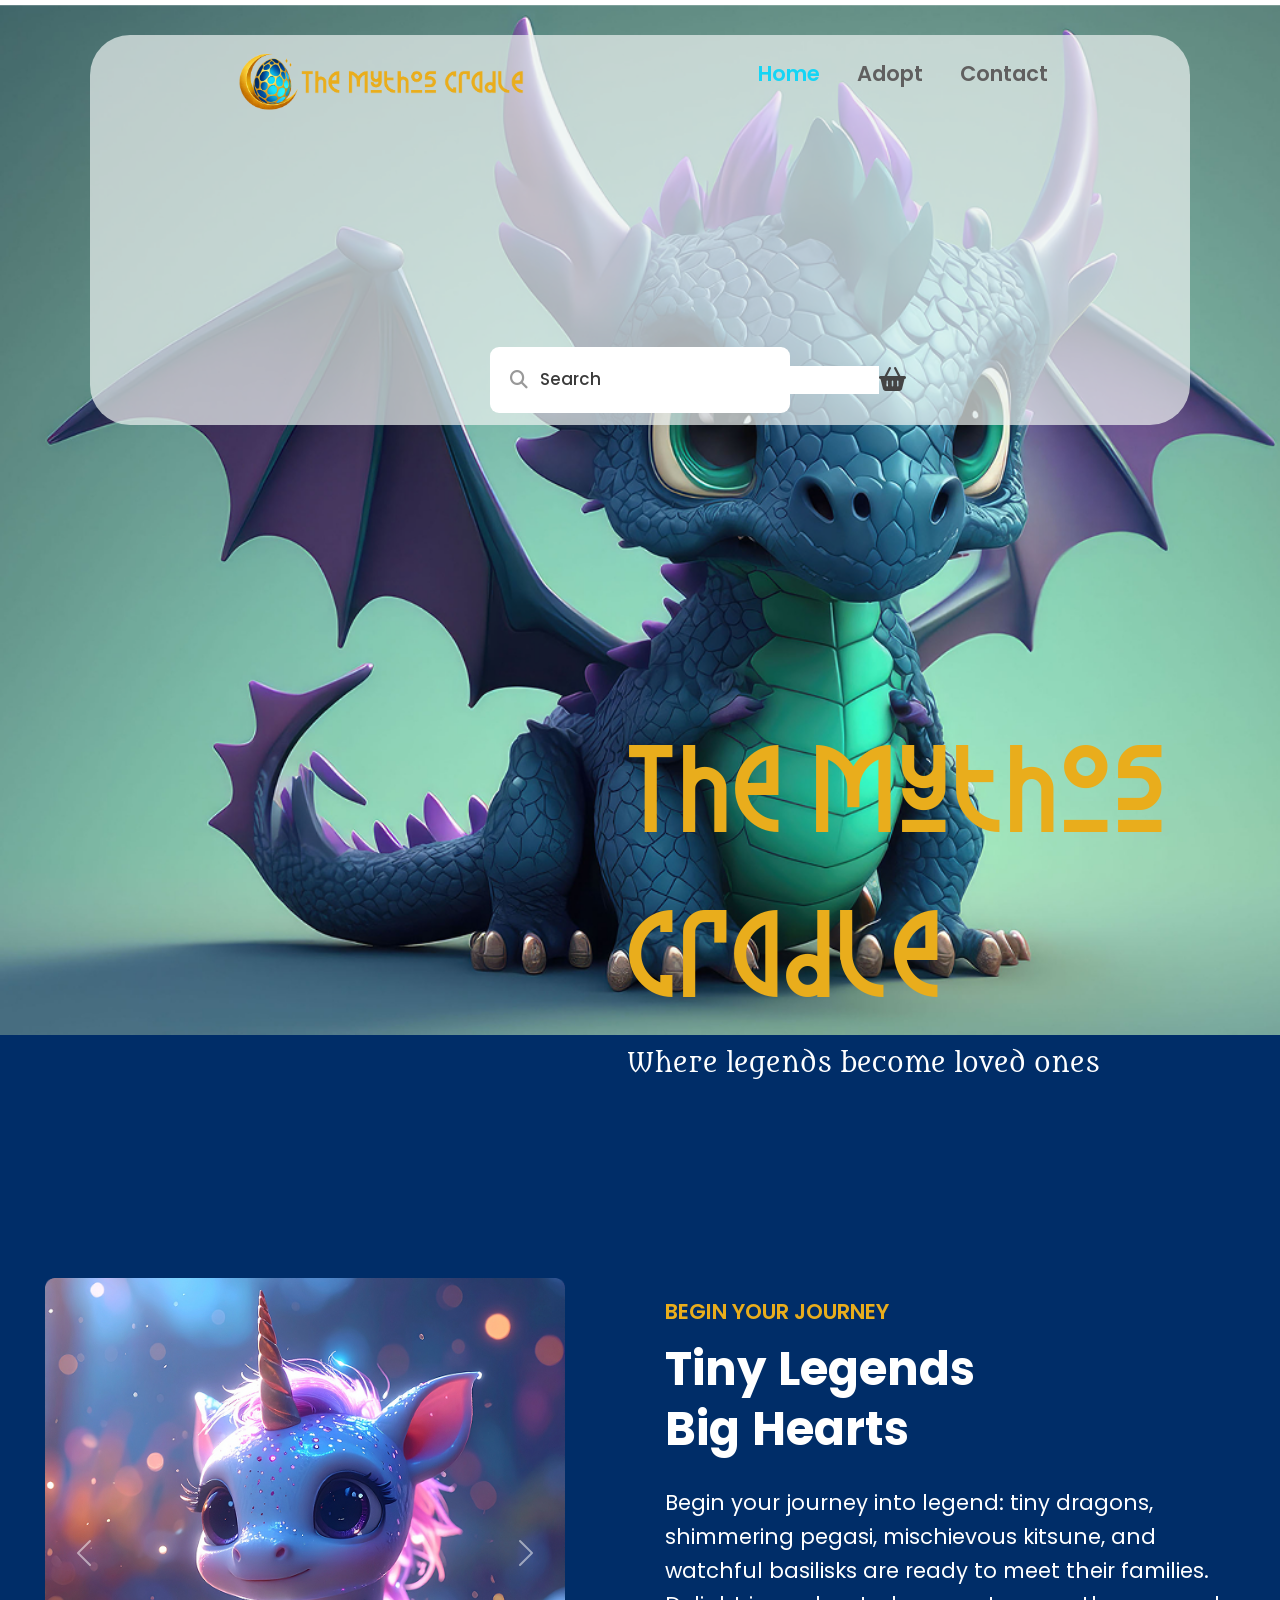
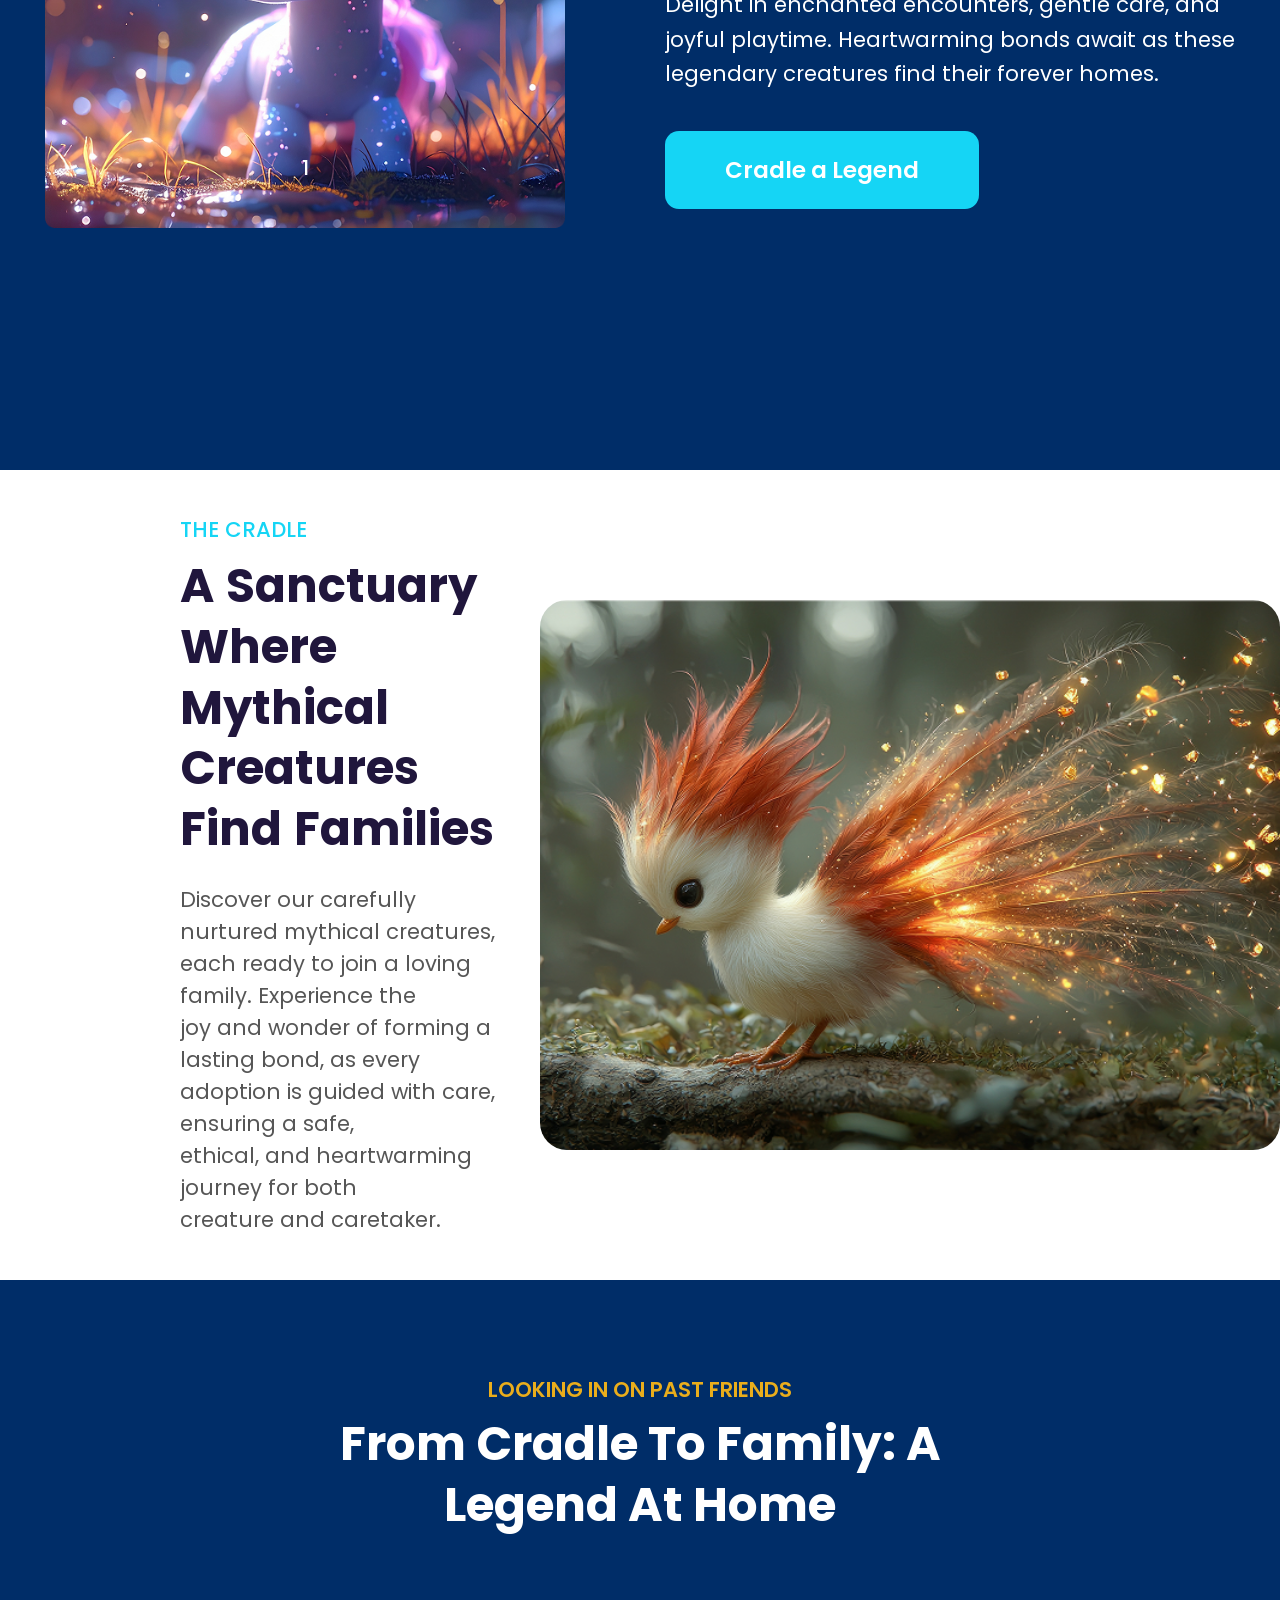
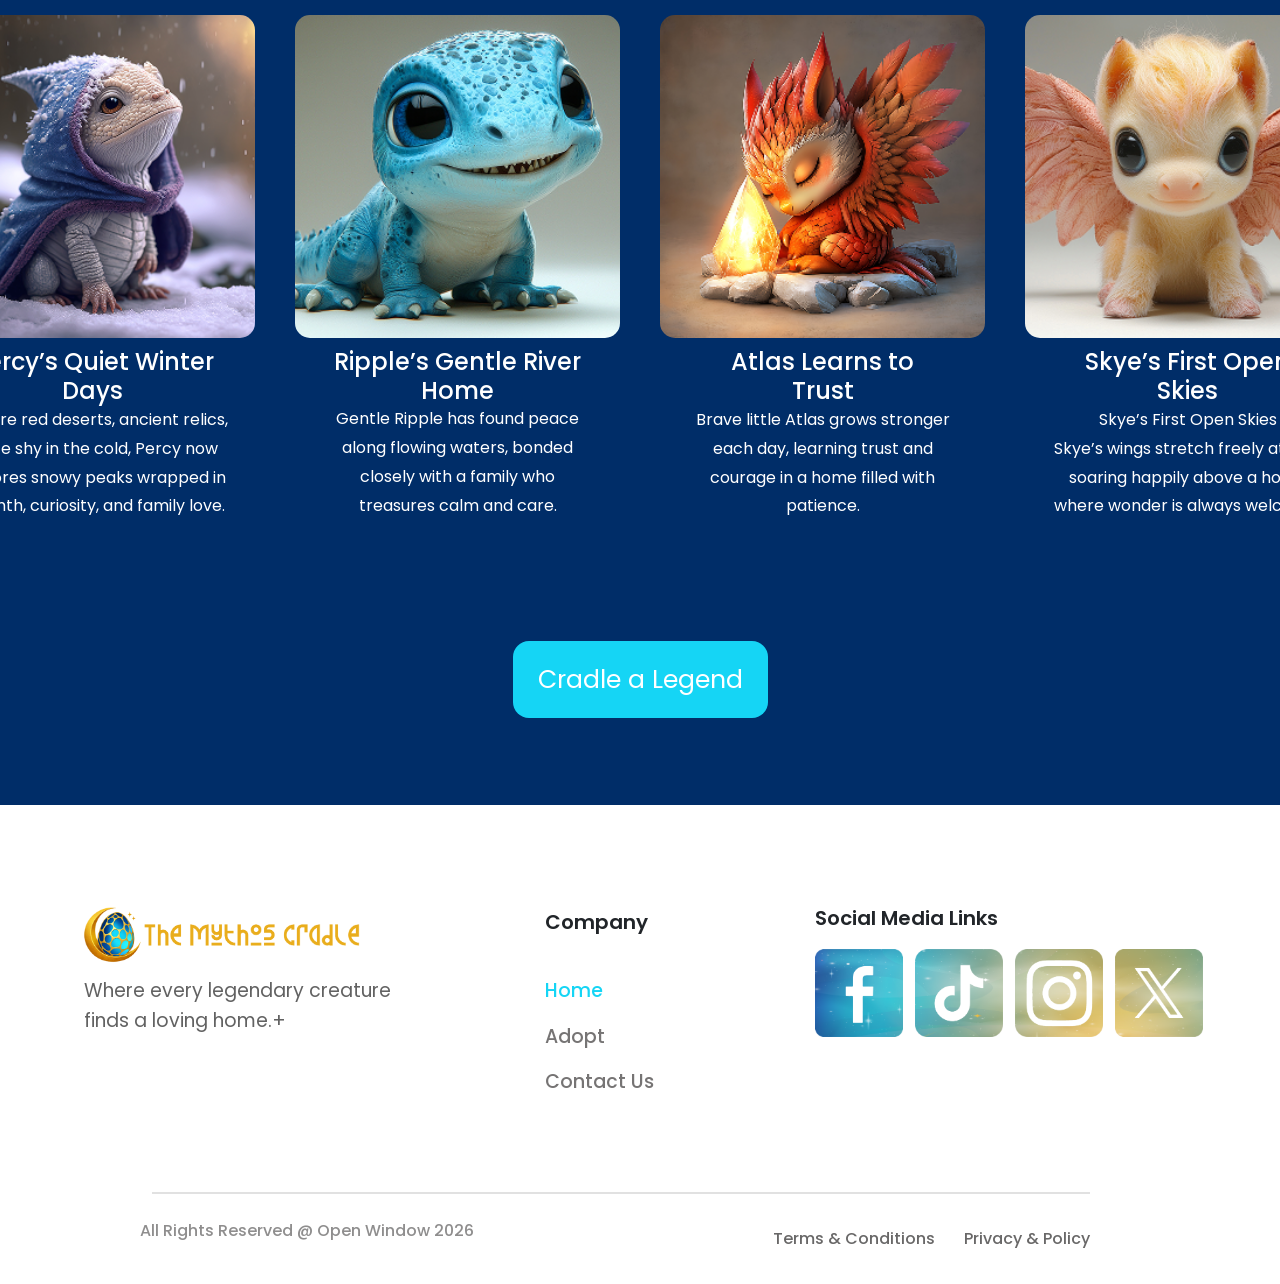
<file: index.html>
<!DOCTYPE html>
<html lang="en">
    <head>
        <meta charset="UTF-8">
        <meta http-equiv="X-UA-Compatible" content="IE-edge">
        <meta name="viewport" content="width=device-width, initial-scale=1.0">
        <meta name="keywords" content="template, html, css, image, paragraph, setup">
        <meta name="author" content="Declan Landman 262022">
      

        <title>The Mythos Cradle</title>

        <link rel="preconnect" href="https://fonts.googleapis.com">
        <link rel="preconnect" href="https://fonts.gstatic.com" crossorigin>
        <link href="https://fonts.googleapis.com/css2?family=Metamorphous&family=Poppins:ital,wght@0,100;0,200;0,300;0,400;0,500;0,600;0,700;0,800;0,900;1,100;1,200;1,300;1,400;1,500;1,600;1,700;1,800;1,900&display=swap" rel="stylesheet">
        <link rel="stylesheet" href="https://cdnjs.cloudflare.com/ajax/libs/font-awesome/6.5.0/css/all.min.css">
        <link href="https://cdn.jsdelivr.net/npm/bootstrap@5.0.2/dist/css/bootstrap.min.css" rel="stylesheet" integrity="sha384-EVSTQN3/azprG1Anm3QDgpJLIm9Nao0Yz1ztcQTwFspd3yD65VohhpuuCOmLASjC" crossorigin="anonymous">
        <link rel="stylesheet" href="css/main.css">

    </head>
    <body>

         <header>
        <div class="navbar">

            <div class="brandLogoMC">
                <a href="#">
                <img src="assets/img/logo.png" alt="pic of logo" class="mcLogo">
                </a>
                
            </div>

            <div class="navLinks">
                <a href="#" class="active"><p>Home</p></a>
                <a href="pages/Adopt.html"><p>Adopt</p></a>
                <a href="pages/Contact.html"><p>Contact</p></a>
            </div>

            <form class="search-bar">
                <i class="fa-solid fa-magnifying-glass magIcon"></i>
                <input
                    type="text"
                    id="searchPet"
                    list="petList"
                    placeholder="Search">

                <datalist id="petList">
                    <option value="Azuron"></option>
                    <option value="Yuki"></option>
                    <option value="Aurelia"></option>
                    <option value="Lumina"></option>
                    <option value="Starwind"></option>
                    <option value="Briar"></option>
                </datalist>

                <div class="cart">
                    <i class="fa-solid fa-basket-shopping"></i>
                    <span class="tooltip">View Cradle</span>
                </div>
                
            </form>
        
        </div>

        <div class="MainTitle">
            <p>The Mythos<br>Cradle<br></p>        
        </div>

        <p class="slogan">Where legends become loved ones</p>
       
    </header> 

    <section class="unicorn">
          
         <div class="uniAndText">

              <!--  <img src="assets/img/imageSlider1.png" alt="pic of sliderone" class="sliderimgone">-->
               
          <section id="slied">

                <div id="carouselExampleCaptions" class="carousel slide" data-bs-ride="carousel">
  
  <div class="carousel-inner">
    <div class="carousel-item active">
      <img src="assets/img/imageSlider1.png" class="d-block sliderimgone" alt="...">
      <div class="carousel-caption ">
        <h5>1</h5>
        
      </div>
    </div>
    <div class="carousel-item">
      <img src="assets/img/successImg4.png" class="d-block sliderimgone" alt="...">
      <div class="carousel-caption ">
        <h5>2</h5>
        
      </div>
    </div>
    <div class="carousel-item">
      <img src="assets/img/successImg2.png" class="d-block sliderimgone" alt="...">
      <div class="carousel-caption ">
        <h5>3</h5>
        
      </div>
    </div>
  </div>
  <button class="carousel-control-prev" type="button" data-bs-target="#carouselExampleCaptions" data-bs-slide="prev">
    <span class="carousel-control-prev-icon" aria-hidden="true"></span>
    <span class="visually-hidden">Previous</span>
  </button>
  <button class="carousel-control-next" type="button" data-bs-target="#carouselExampleCaptions" data-bs-slide="next">
    <span class="carousel-control-next-icon" aria-hidden="true"></span>
    <span class="visually-hidden">Next</span>
  </button>
</div>


            </section>    

            <div class="uniText">

                <p class="uniTitle">BEGIN YOUR JOURNEY</p>
                <p class="uniSubTitle">Tiny Legends<br>Big Hearts</p>
                <p class="uniPara">Begin your journey into legend: tiny dragons,<br> 
                            shimmering pegasi, mischievous kitsune, and<br> 
                            watchful basilisks are ready to meet their families.<br> 
                            Delight in enchanted encounters, gentle care, and<br>
                            joyful playtime. Heartwarming bonds await as these<br>
                            legendary creatures find their forever homes.</p>
                
            <a href="pages/Adopt.html">
                <button class="atcBut">Cradle a Legend</button>
            </a>

            </div>
            
        </div> 

    </section>

    <section class="sanctuary">
          
         <div class="birdAndText">

            <div>
                <img src="assets/img/homeImg1.png" alt="pic of white and orange bird" class="sanctuaryImg">
            </div>

            <div class="sanctuaryText">

                <p class="sancTitle">THE CRADLE</p>
                <p class="sancSubTitle">A Sanctuary Where Mythical<br>Creatures Find Families</p>
                <p class="sancPargraph">Discover our carefully nurtured mythical creatures,<br>
                                each ready to join a loving family. Experience the<br>
                                joy and wonder of forming a lasting bond, as every<br>
                                adoption is guided with care, ensuring a safe,<br> 
                                ethical, and heartwarming journey for both<br> 
                                creature and caretaker.</p>
             </div>
        </div> 
    </section>


     <section class="testimony">
          
            <div class="testHead">
                <p class="testTitle">LOOKING IN ON PAST FRIENDS</p>
                <p class="testSubtitle">From Cradle To Family: A<br>
                                    Legend At Home</p>
            </div>
         
         <div class="fourPets">
            
            <div class="imgPercy">
                <img src="assets/img/successImg1.png" alt="purple" class="iPercy">
                <h3 class="percyTitle">
                    Percy’s Quiet Winter<br>Days</h3>
                <p class="percyDesc">Explore red deserts, ancient relics,<br>
                                    Once shy in the cold, Percy now<br>
                                    explores snowy peaks wrapped in<br>
                                    warmth, curiosity, and family love.</p>
            </div>

            <div class="imgRipple">
                <img src="assets/img/successImg2.png" alt="blue frog" class="iRipple">
                <h3 class="rippleTitle">
                    Ripple’s Gentle River<br>Home</h3>
                <p class="rippleDesc">Gentle Ripple has found peace<br>
                        along flowing waters, bonded<br>
                        closely with a family who<br>
                        treasures calm and care.</p>
            </div>

            <div class="imgAtlas">
                <img src="assets/img/successImg3.png" alt="orange" class="iAtlas">
                <h3 class="atlasTitle">
                    Atlas Learns to<br>Trust</h3>
                <p class="atlasDesc">Brave little Atlas grows stronger<br> 
                                each day, learning trust and<br> 
                                courage in a home filled with<br>
                                patience.</p>
            </div>

            <div class="imgSkye">
                <img src="assets/img/successImg4.png" alt="pink" class="iSkye">
                <h3 class="skyeTitle">
                    Skye’s First Open<br>Skies</h3>
                <p class="skyeDesc">Skye’s First Open Skies<br>
                            Skye’s wings stretch freely at last,<br>
                            soaring happily above a home<br>
                            where wonder is always welcome.</p>
            </div>
          
 </div> 

        <div class="CALbutton">
            <a href="pages/Adopt.html"><button>Cradle a Legend</button></a>
        </div>
    
    </section>

    <section class="bottomAdditional">

        <div class="brand_Desc">
            <div class="brandLogo">
                <a href="../index.html">
                 <img src="../assets/img/logo.png" alt="logo of tmc" class="imgBrandlogo">
                 </a>
                 <p class="brandDesc">Where every legendary creature<br>finds a loving home.+</p>
            </div>
        </div>

        <div class="companyLinks">

            <p class="comp">Company</p>
            <div class="HAC">
              <a href="#" class="active">Home</a><br>
              <a href="pages/Adopt.html">Adopt</a><br>
              <a href="pages/Contact.html">Contact Us</a>
           </div>

        </div>

        <div class="smPicsText">

            <p class="smlText">Social Media Links</p>

        <div class="smLinks">
            
            <div class="tooltipContainer">
                <a href="https://faceBook.com/theopenwindow" target="_blank">
                    <img src="../assets/img/sm1.png" alt="Facebook" class="faceBook">
                </a>
                <span class="tooltip">Visit our Facebook page</span>
            </div>

            <div class="tooltipContainer">
                <a href="https://tiktok.com/@open_window_" target="_blank">
                    <img src="../assets/img/sm2.png" alt="Tiktok" class="tikTok">
                </a>
                <span class="tooltip">Visit our Tiktok page</span>
            </div>

            <div class="tooltipContainer">
                <a href="https://instagram.com/openwindowinstitute" target="_blank">
                    <img src="../assets/img/sm3.png" alt="Instagram" class="instaGram">
                </a>
                <span class="tooltip">Visit our Instagram page</span>
            </div>

            <div class="tooltipContainer">
                <a href="https://x.com/open_window_" target="_blank">
                    <img src="../assets/img/sm4.png" alt="Twitter x" class="twitX">
                </a>
                <span class="tooltip">Visit our X page</span>
            </div>
            
        </div>
            
        </div>
        

    </section>

    <section class="thin"></section>

    <footer>
        
            <div class="footerLeft">
                <p>All Rights Reserved @ Open Window 2026</p>            </div>
            <div class="footerRight">
                <a href="#">Terms & Conditions</a>
                <a href="#">Privacy & Policy</a>
            </div>
        
            
     </footer>
        <script src="https://cdn.jsdelivr.net/npm/bootstrap@5.0.2/dist/js/bootstrap.bundle.min.js" integrity="sha384-MrcW6ZMFYlzcLA8Nl+NtUVF0sA7MsXsP1UyJoMp4YLEuNSfAP+JcXn/tWtIaxVXM" crossorigin="anonymous"></script>
    </body>

</html>
</file>
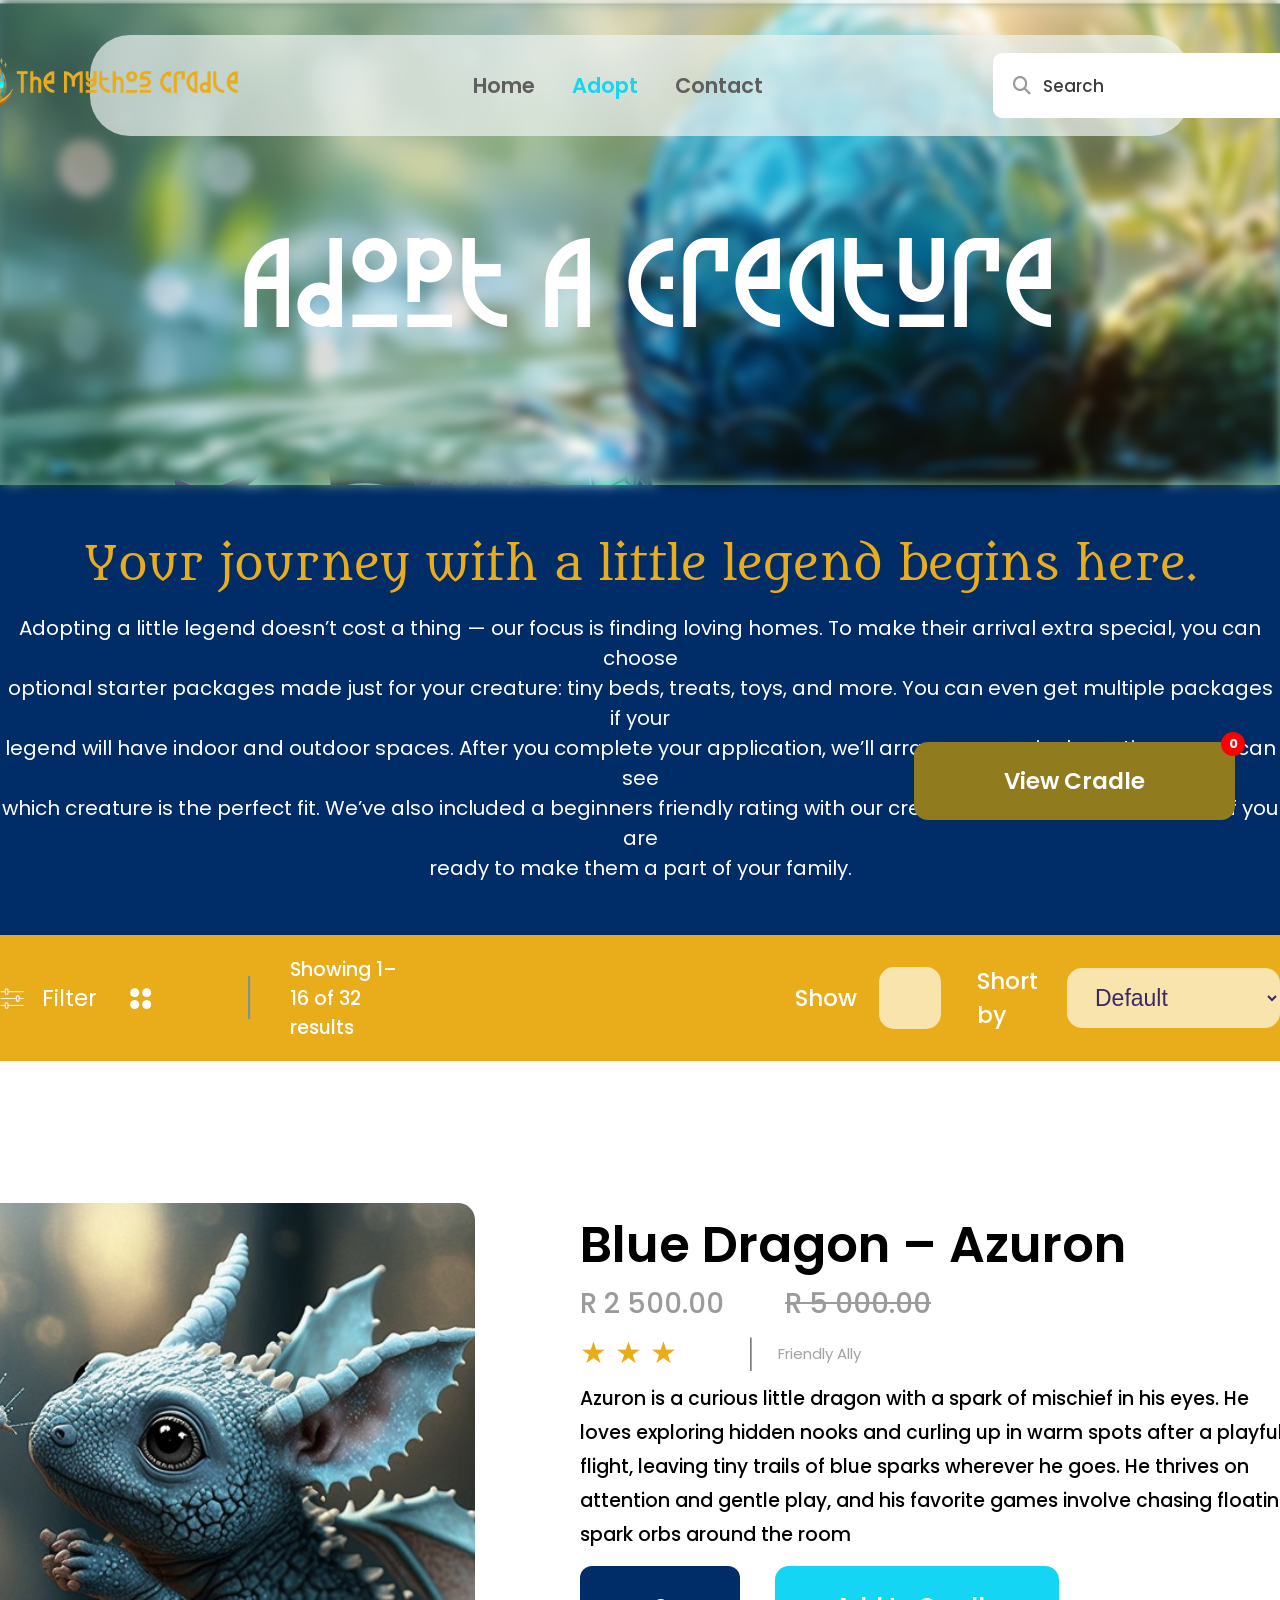
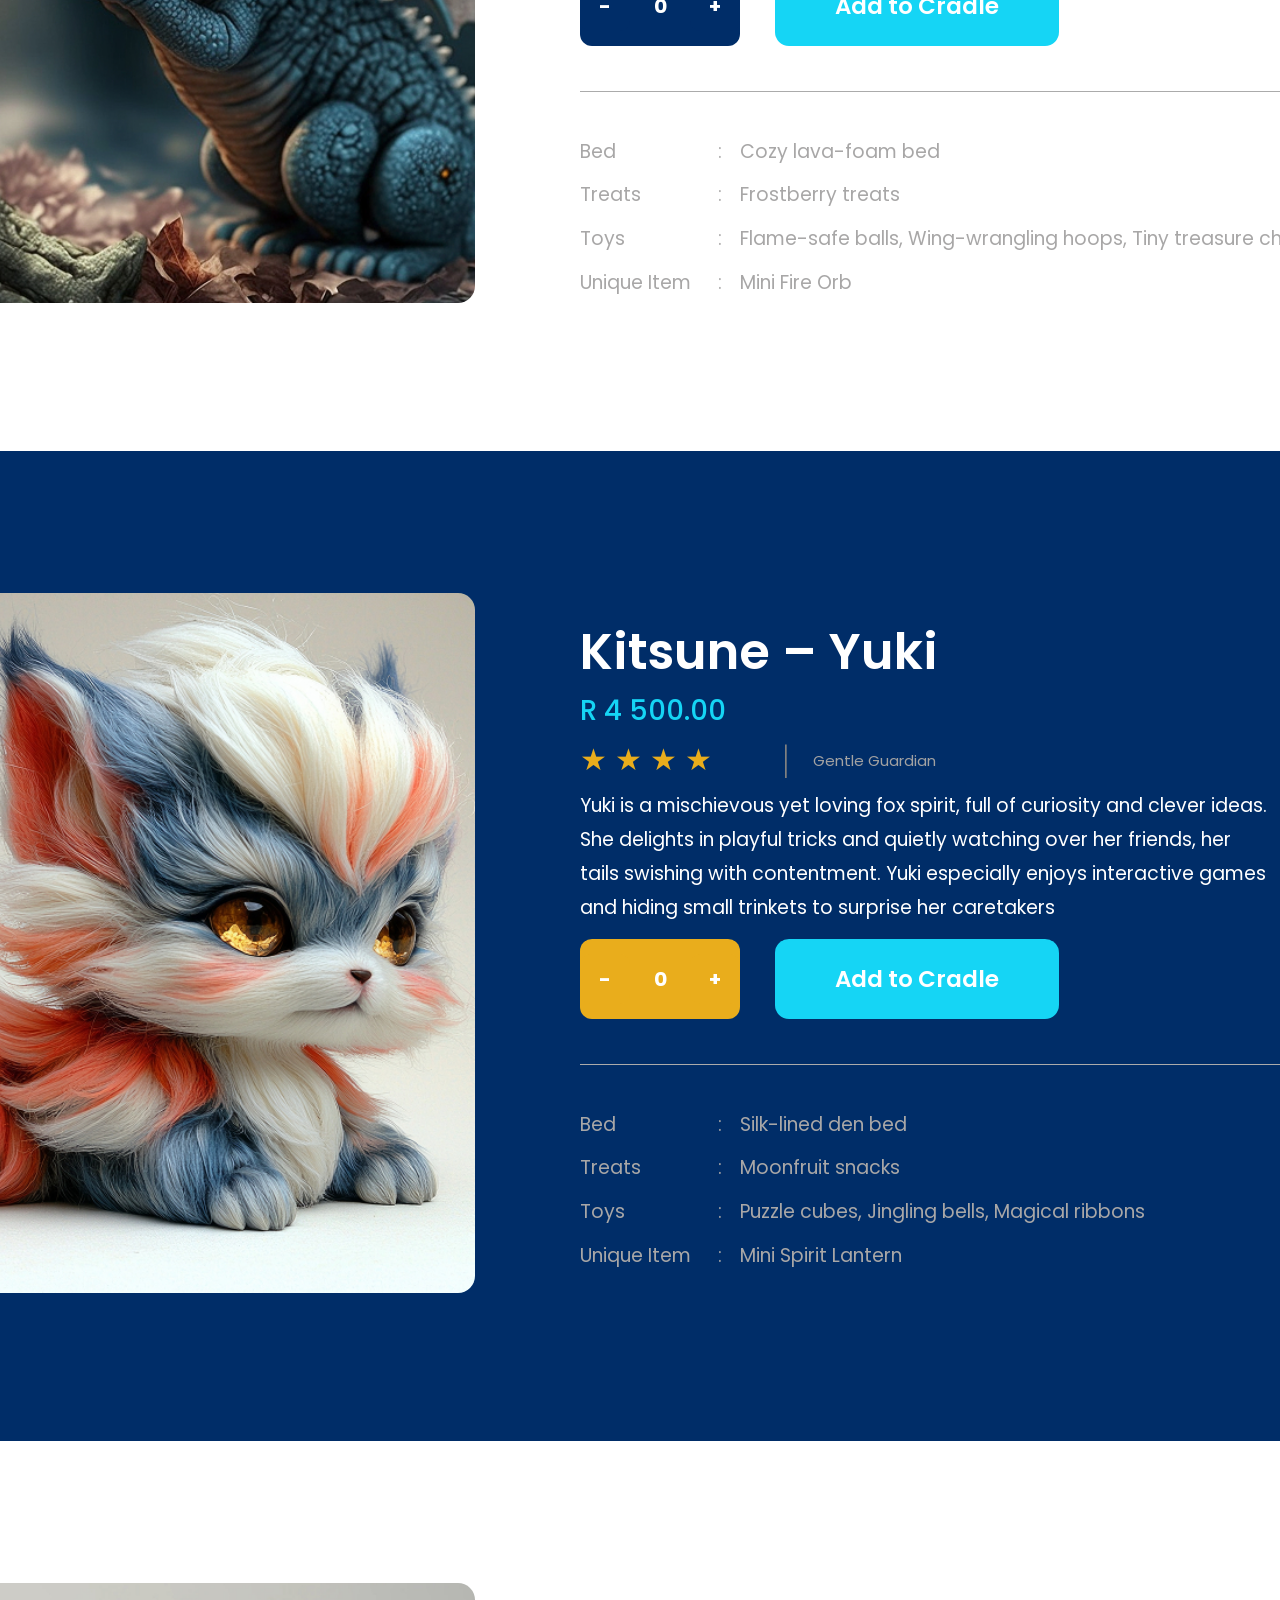
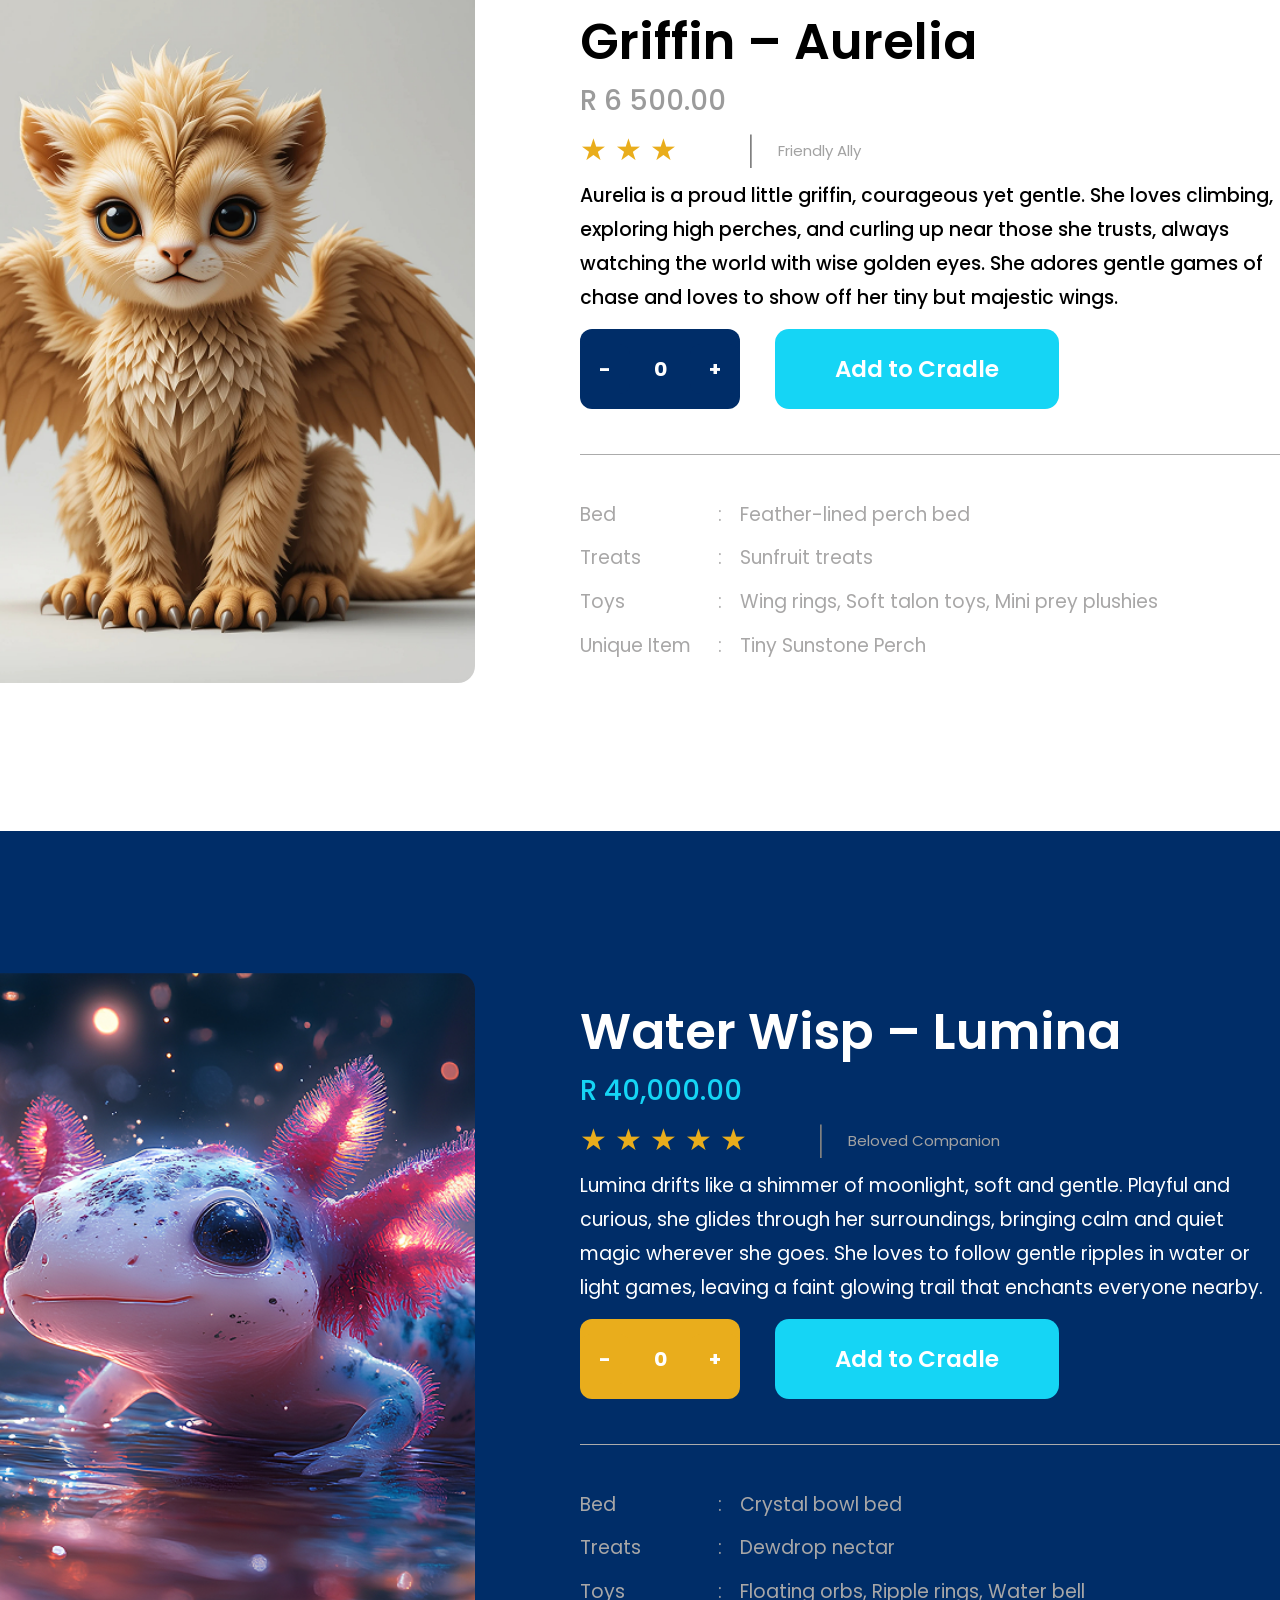
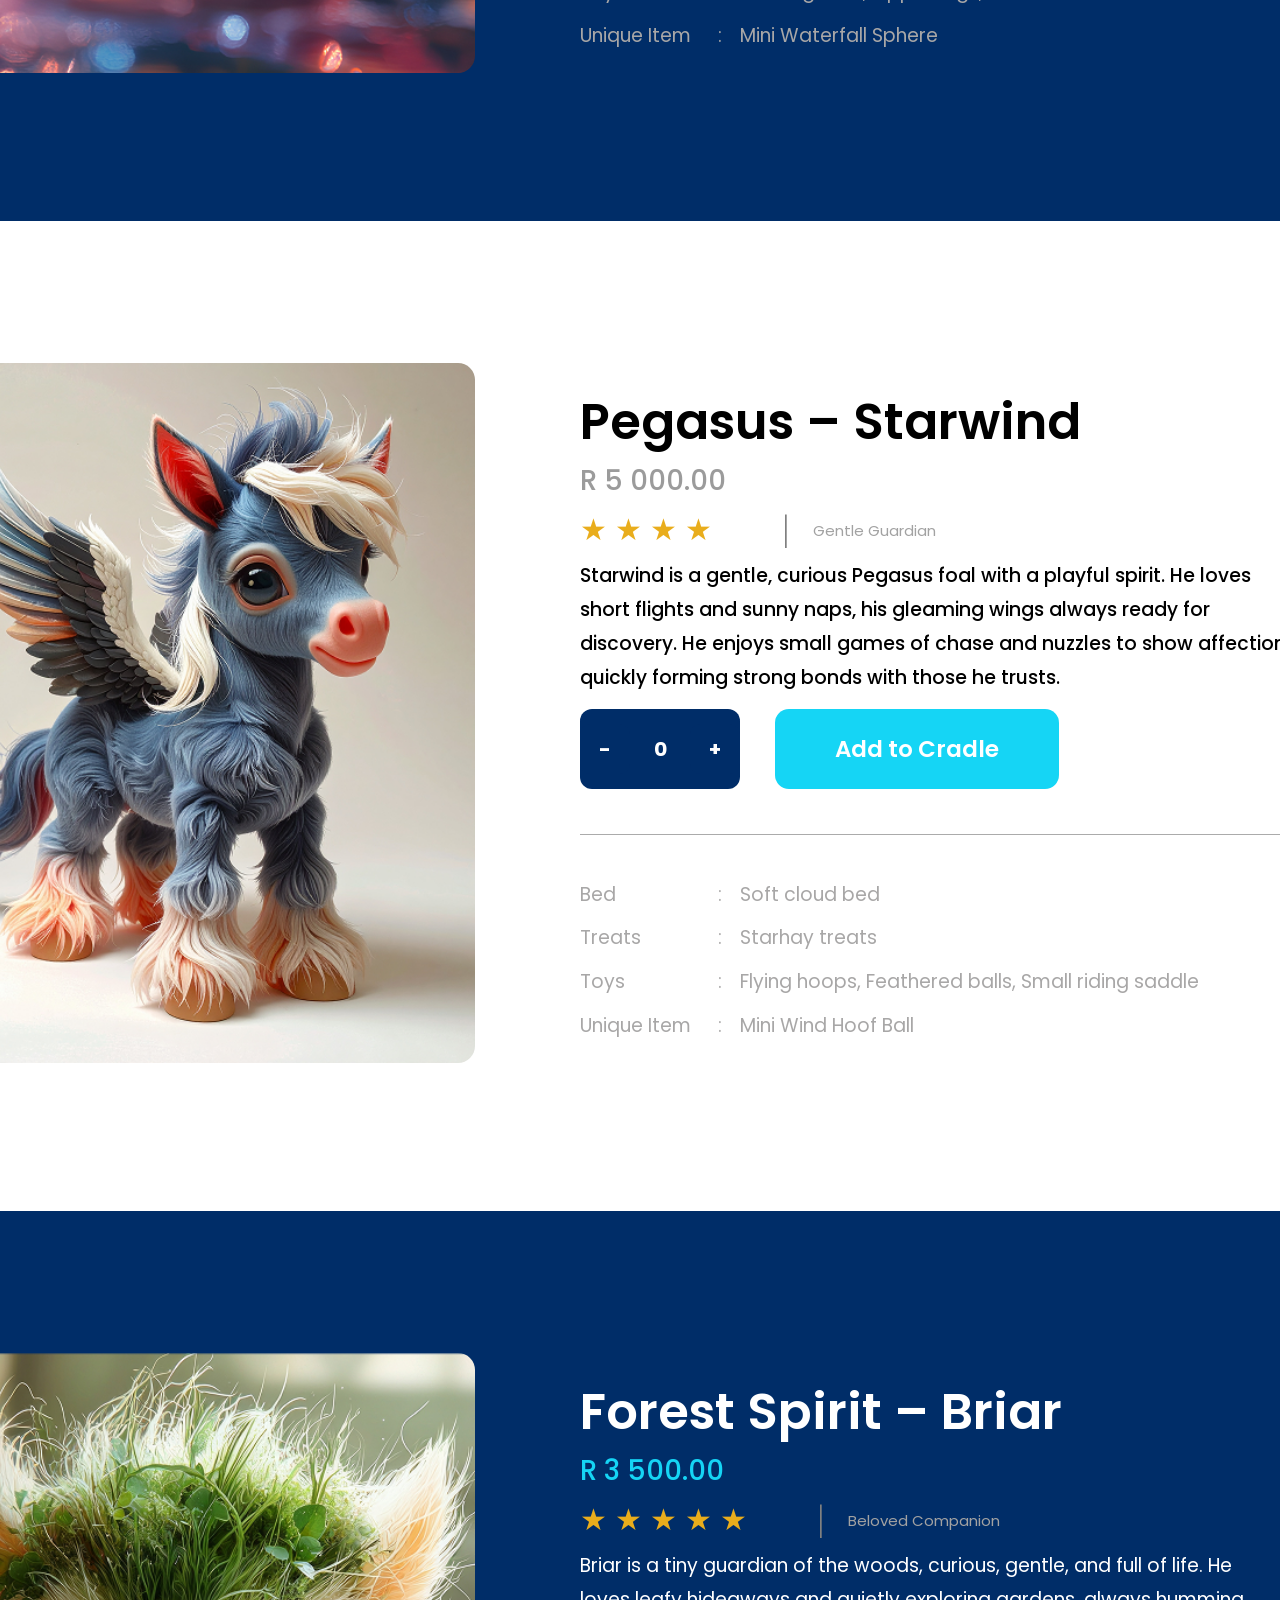
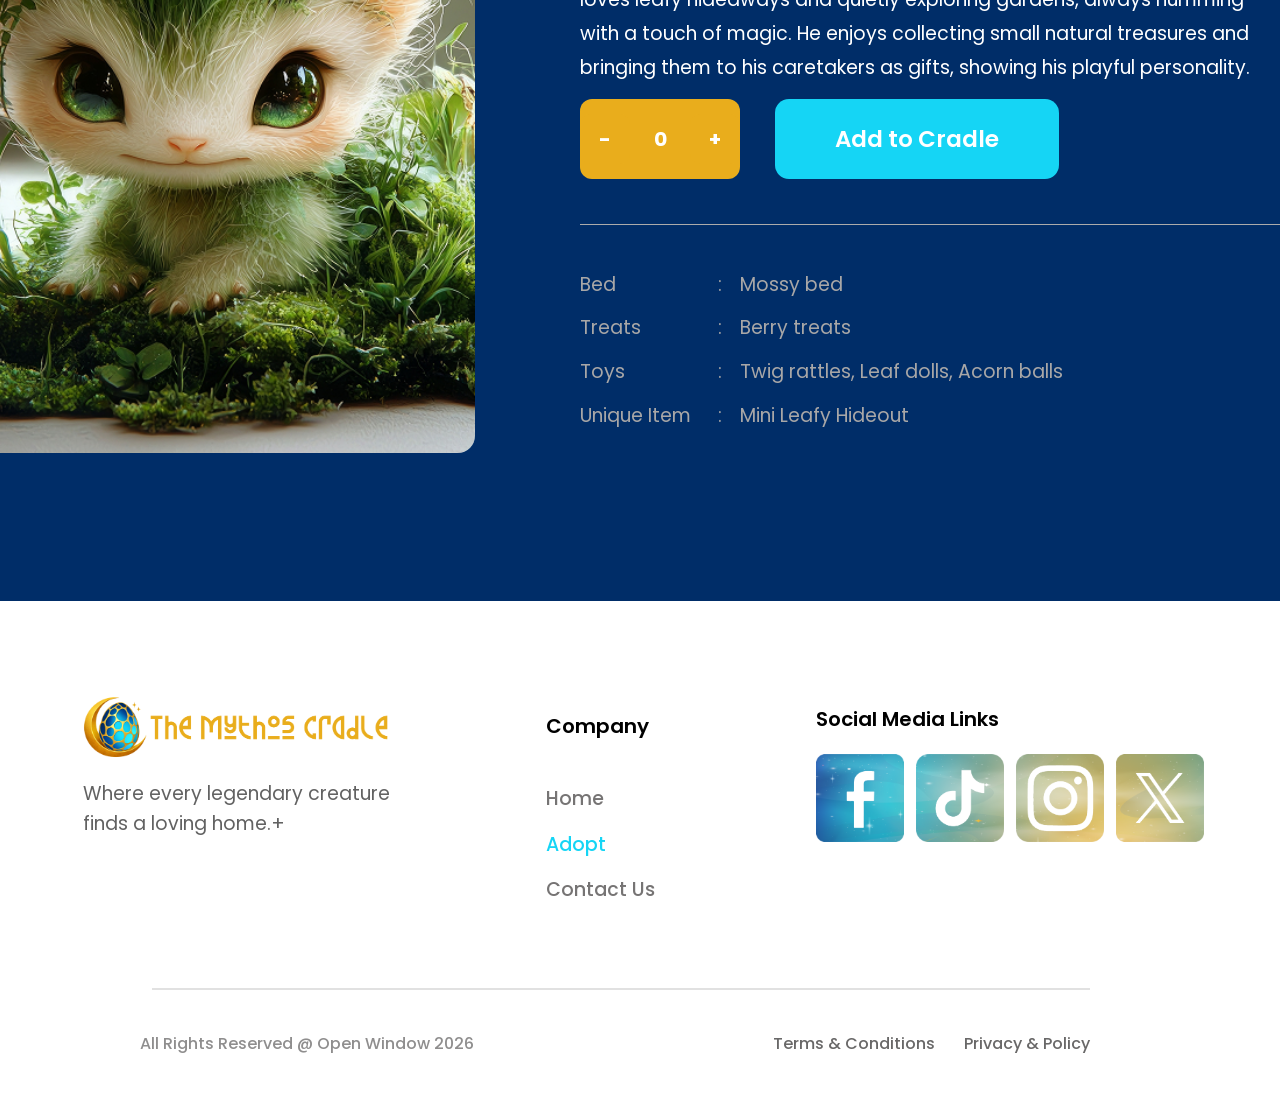
<file: pages/Adopt.html>
<!DOCTYPE html>
<html lang="en">
    <head>
        <meta charset="UTF-8">
        <meta http-equiv="X-UA-Compatible" content="IE-edge">
        <meta name="viewport" content="width=device-width, initial-scale=1.0">
        <meta name="keywords" content="template, html, css, image, paragraph, setup">
        <meta name="author" content="Declan Landman 262022">

        <title>Adopt a creature</title>

        <link rel="preconnect" href="https://fonts.googleapis.com">
        <link rel="preconnect" href="https://fonts.gstatic.com" crossorigin>
        <link href="https://fonts.googleapis.com/css2?family=Metamorphous&family=Poppins:ital,wght@0,100;0,200;0,300;0,400;0,500;0,600;0,700;0,800;0,900;1,100;1,200;1,300;1,400;1,500;1,600;1,700;1,800;1,900&display=swap" rel="stylesheet">
        <link rel="stylesheet" href="https://cdnjs.cloudflare.com/ajax/libs/font-awesome/6.5.0/css/all.min.css">

        <link rel="stylesheet" href="../css/main.css">

    </head>
    <body>

         <header class="headerAdopt">
        <div class="navbar">

            <div class="brandLogoMC">
                <a href="../index.html">
                <img src="../assets/img/logo.png" alt="pic of logo" class="mcLogo">
                </a>
            </div>
            
            <div class="navLinks">
                <a href="../index.html"><p>Home</p></a>
                <a href="#" class="active"><p>Adopt</p></a>
                <a href="../pages/Contact.html"><p>Contact</p></a>
            </div>

            <form class="search-bar">
                <i class="fa-solid fa-magnifying-glass magIcon"></i>
                <input
                    type="text"
                    id="searchPet"
                    list="petList"
                    placeholder="Search">

                <datalist id="petList">
                    <option value="Azuron"></option>
                    <option value="Yuki"></option>
                    <option value="Aurelia"></option>
                    <option value="Lumina"></option>
                    <option value="Starwind"></option>
                    <option value="Briar"></option>
                </datalist>

            <div id="cart" class="cart">
                <i class="fa-solid fa-basket-shopping"></i>
                <span id="cradBadge" class="cradBadge">0</span>
                <span class="tooltip">View Cradle</span>
            </div>

            </form>

        </div>

        <div class="adoptContactTitle">
                <p>Adopt A creature</p>
            </div>

    </header> 

    <section class="introduction">

        <div class="introText">
            <p class="yellowHead">Your journey with a little legend begins here.</p>
        <p class="introParagraph">
            Adopting a little legend doesn’t cost a thing — our focus is finding loving homes. To make their arrival extra special, you can choose<br> 
            optional starter packages made just for your creature: tiny beds, treats, toys, and more. You can even get multiple packages if your<br> 
            legend will have indoor and outdoor spaces. After you complete your application, we’ll arrange a magical meeting so you can see<br> 
            which creature is the perfect fit. We’ve also included a beginners friendly rating with our creatures so that you can gauge if you are<br> 
            ready to make them a part of your family.
        </p>
        </div>
        
    </section>

    <section class="yellowbar">

        <div class="yellowCont">

            <div class="yellowLeft">

                <div class="filterIcons">
                    <img src="../assets/img/Filter.Icon.png" alt="pic of filter" class="filt">
                    <p class="filtWord">Filter</p>
                    <img src="../assets/img/4 circles icon.png" alt="pic of 4circ" class="fourcircles">
                </div>

                <p class="divVert">|</p>
                
                <p class="pageRes">Showing 1–16 of 32 results</p>

            </div>

            <div class="yellowRight">
                
                <p class="ssb">Show</p>
                <input type="number" id="num" name="num">
                <p class="ssb">Short by</p>
                <select id="topic" name="topic">
                        <option value="">Default</option>
                        <option value="Date Listed">Date Listed</option>
                        <option value="Price Asending">Price Asending</option>
                        <option value="Price Decending">Price Decending</option>
                        <option value="Rating">Rating</option>
                </select>

            </div>
           
        </div>
        
    </section>

    <section id="azuron" class="whiteBackground">

        <div>
            <img src="../assets/img/adopt1.png" alt="pic of Blue Dragon" class="adoptImg">
        </div>

        <div class="adoptData">

            <div>
                <p class="titleTextBlack">Blue Dragon – Azuron</p>
            </div>

            <div class="price">
                <p class="discountPrice">R 2 500.00</p>
                <p class="regPrice">R 5 000.00</p>
            </div>

            <div class="starsRatingBox">
                <p class="yellowstar">&#9733 &#9733 &#9733</p>
                <p class="divider">|</p>
                <p class="label">Friendly Ally</p>
            </div>

            <div>
                <p class="paraTextBlack">
                    Azuron is a curious little dragon with a spark of mischief in his eyes. He<br>
                    loves exploring hidden nooks and curling up in warm spots after a playful<br> 
                    flight, leaving tiny trails of blue sparks wherever he goes. He thrives on<br> 
                    attention and gentle play, and his favorite games involve chasing floating<br> 
                    spark orbs around the room
                </p>
            </div>

            <div class="adoptButtons">
            <div class="countButBlue">
                <button id="minBut1" class="minButB">-</button>
                <span id="countDisp1" class="countDisp">0</span>
                <button id="plusBut1" class="plusButB">+</button>
            </div>
            <button id="add1" class="atcBut">Add to Cradle</button>

        </div>

        <div class="info-box">

    <div class="row">
        <p class="item">Bed</p>
        <p class="colon">:</p>
        <p class="description">Cozy lava-foam bed</p>
    </div>

    <div class="row">
        <p class="item">Treats</p>
        <p class="colon">:</p>
        <p class="description">Frostberry treats</p>
    </div>

    <div class="row">
        <p class="item">Toys</p>
        <p class="colon">:</p>
        <p class="description">Flame-safe balls, Wing-wrangling hoops, Tiny treasure chests</p>
    </div>

    <div class="row">
        <p class="item">Unique Item</p>
        <p class="colon">:</p>
        <p class="description">Mini Fire Orb</p>
    </div>
</div>
        </div>
        <button id="viewCrad" class="fixedBut">View Cradle
            <span id="butBadge" class="butBadge">0</span>
        </button>
    </section>

    <section id="yuki" class="blueBackground">

        <div>
            <img src="../assets/img/adopt2.png" alt="pic of Kitsune" class="adoptImg">
        </div>

        <div class="adoptData">

            <div>
                <p class="titleTextWhite">Kitsune – Yuki</p>
            </div>

            <div class="price">
                <p class="discountPriceBlue">R 4 500.00</p>
            </div>

            <div class="starsRatingBox">
                <p class="yellowstar">&#9733 &#9733 &#9733 &#9733</p>
                <p class="divider">|</p>
                <p class="label">Gentle Guardian</p>
            </div>

            <div>
                <p class="paraTextWhite">
                    Yuki is a mischievous yet loving fox spirit, full of curiosity and clever ideas.<br> 
                    She delights in playful tricks and quietly watching over her friends, her<br> 
                    tails swishing with contentment. Yuki especially enjoys interactive games<br> 
                    and hiding small trinkets to surprise her caretakers
                </p>
            </div>

            <div class="adoptButtons">
            <div class="countButOrange">
                <button id="minBut2" class="minButO">-</button>
                <span id="countDisp2" class="countDisp">0</span>
                <button id="plusBut2" class="plusButO">+</button>
            </div>
           <button id="add2" class="atcBut">Add to Cradle</button>
        </div>

        <div class="info-box">

    <div class="row">
        <p class="item">Bed</p>
        <p class="colon">:</p>
        <p class="description">Silk-lined den bed</p>
    </div>

    <div class="row">
        <p class="item">Treats</p>
        <p class="colon">:</p>
        <p class="description">Moonfruit snacks</p>
    </div>

    <div class="row">
        <p class="item">Toys</p>
        <p class="colon">:</p>
        <p class="description">Puzzle cubes, Jingling bells, Magical ribbons</p>
    </div>

    <div class="row">
        <p class="item">Unique Item</p>
        <p class="colon">:</p>
        <p class="description">Mini Spirit Lantern</p>
    </div>
</div>
        </div>

    </section>

    <section id="aurelia" class="whiteBackground">

        <div>
            <img src="../assets/img/adopt3.png" alt="pic of Griffin" class="adoptImg">
        </div>

        <div class="adoptData">

            <div>
                <p class="titleTextBlack">Griffin – Aurelia</p>
            </div>

            <div class="price">
                <p class="discountPrice">R 6 500.00</p>
            </div>

            <div class="starsRatingBox">
                <p class="yellowstar">&#9733 &#9733 &#9733</p>
                <p class="divider">|</p>
                <p class="label">Friendly Ally</p>
            </div>

            <div>
                <p class="paraTextBlack">
                    Aurelia is a proud little griffin, courageous yet gentle. She loves climbing,<br> 
                    exploring high perches, and curling up near those she trusts, always<br> 
                    watching the world with wise golden eyes. She adores gentle games of<br> 
                    chase and loves to show off her tiny but majestic wings.
                </p>
            </div>

            <div class="adoptButtons">
            <div class="countButBlue">
                <button id="minBut3" class="minButB">-</button>
                <span id="countDisp3" class="countDisp">0</span>
                <button id="plusBut3" class="plusButB">+</button>
            </div>
            <button id="add3" class="atcBut">Add to Cradle</button>
        </div>

        <div class="info-box">

    <div class="row">
        <p class="item">Bed</p>
        <p class="colon">:</p>
        <p class="description">Feather-lined perch bed</p>
    </div>

    <div class="row">
        <p class="item">Treats</p>
        <p class="colon">:</p>
        <p class="description">Sunfruit treats</p>
    </div>

    <div class="row">
        <p class="item">Toys</p>
        <p class="colon">:</p>
        <p class="description">Wing rings, Soft talon toys, Mini prey plushies</p>
    </div>

    <div class="row">
        <p class="item">Unique Item</p>
        <p class="colon">:</p>
        <p class="description">Tiny Sunstone Perch</p>
    </div>
</div>
        </div>

    </section>

    <section id="lumina" class="blueBackground">

        <div>
            <img src="../assets/img/adopt4.png" alt="pic of Water Wisp" class="adoptImg">
        </div>

        <div class="adoptData">

            <div>
                <p class="titleTextWhite">Water Wisp – Lumina</p>
            </div>

            <div class="price">
                <p class="discountPriceBlue">R 40,000.00</p>
            </div>

            <div class="starsRatingBox">
                <p class="yellowstar">&#9733 &#9733 &#9733 &#9733 &#9733</p>
                <p class="divider">|</p>
                <p class="label">Beloved Companion</p>
            </div>

            <div>
                <p class="paraTextWhite">
                    Lumina drifts like a shimmer of moonlight, soft and gentle. Playful and<br>
                    curious, she glides through her surroundings, bringing calm and quiet<br> 
                    magic wherever she goes. She loves to follow gentle ripples in water or<br> 
                    light games, leaving a faint glowing trail that enchants everyone nearby.
                </p>
            </div>

            <div class="adoptButtons">
            <div class="countButOrange">
                <button id="minBut4" class="minButO">-</button>
                <span id="countDisp4" class="countDisp">0</span>
                <button id="plusBut4" class="plusButO">+</button>
            </div>
            <button id="add4" class="atcBut">Add to Cradle</button>
        </div>

        <div class="info-box">

    <div class="row">
        <p class="item">Bed</p>
        <p class="colon">:</p>
        <p class="description">Crystal bowl bed</p>
    </div>

    <div class="row">
        <p class="item">Treats</p>
        <p class="colon">:</p>
        <p class="description">Dewdrop nectar</p>
    </div>

    <div class="row">
        <p class="item">Toys</p>
        <p class="colon">:</p>
        <p class="description">Floating orbs, Ripple rings, Water bell</p>
    </div>

    <div class="row">
        <p class="item">Unique Item</p>
        <p class="colon">:</p>
        <p class="description">Mini Waterfall Sphere</p>
    </div>
</div>
        </div>

    </section>

    <section id="starwind" class="whiteBackground">

        <div>
            <img src="../assets/img/adopt5.png" alt="pic of Pegasus" class="adoptImg">
        </div>

        <div class="adoptData">

            <div>
                <p class="titleTextBlack">Pegasus – Starwind</p>
            </div>

            <div class="price">
                <p class="discountPrice">R 5 000.00</p>
            </div>

            <div class="starsRatingBox">
                <p class="yellowstar">&#9733 &#9733 &#9733 &#9733</p>
                <p class="divider">|</p>
                <p class="label">Gentle Guardian</p>
            </div>

            <div>
                <p class="paraTextBlack">
                    Starwind is a gentle, curious Pegasus foal with a playful spirit. He loves<br>
                    short flights and sunny naps, his gleaming wings always ready for<br> 
                    discovery. He enjoys small games of chase and nuzzles to show affection,<br> 
                    quickly forming strong bonds with those he trusts.
                </p>
            </div>

            <div class="adoptButtons">
           <div class="countButBlue">
                <button id="minBut5" class="minButB">-</button>
                <span id="countDisp5" class="countDisp">0</span>
                <button id="plusBut5" class="plusButB">+</button>
            </div>
            <button id="add5" class="atcBut">Add to Cradle</button>
        </div>

        <div class="info-box">

    <div class="row">
        <p class="item">Bed</p>
        <p class="colon">:</p>
        <p class="description">Soft cloud bed</p>
    </div>

    <div class="row">
        <p class="item">Treats</p>
        <p class="colon">:</p>
        <p class="description">Starhay treats</p>
    </div>

    <div class="row">
        <p class="item">Toys</p>
        <p class="colon">:</p>
        <p class="description">Flying hoops, Feathered balls, Small riding saddle</p>
    </div>

    <div class="row">
        <p class="item">Unique Item</p>
        <p class="colon">:</p>
        <p class="description">Mini Wind Hoof Ball</p>
    </div>
</div>
        </div>

    </section>

    <section id="briar" class="blueBackground">

        <div>
            <img src="../assets/img/adopt6.png" alt="pic of Forest Spirit" class="adoptImg">
        </div>

        <div class="adoptData">

            <div>
                <p class="titleTextWhite">Forest Spirit – Briar</p>
            </div>

            <div class="price">
                <p class="discountPriceBlue">R 3 500.00</p>
            </div>

            <div class="starsRatingBox">
                <p class="yellowstar">&#9733 &#9733 &#9733 &#9733 &#9733</p>
                <p class="divider">|</p>
                <p class="label">Beloved Companion</p>
            </div>

            <div>
                <p class="paraTextWhite">
                    Briar is a tiny guardian of the woods, curious, gentle, and full of life. He<br> 
                    loves leafy hideaways and quietly exploring gardens, always humming<br> 
                    with a touch of magic. He enjoys collecting small natural treasures and<br> 
                    bringing them to his caretakers as gifts, showing his playful personality.
                </p>
            </div>

            <div class="adoptButtons">
           <div class="countButOrange">
                <button id="minBut6" class="minButO">-</button>
                <span id="countDisp6" class="countDisp">0</span>
                <button id="plusBut6" class="plusButO">+</button>
            </div>
            <button id="add6" class="atcBut">Add to Cradle</button>
        </div>

        <div class="info-box">

    <div class="row">
        <p class="item">Bed</p>
        <p class="colon">:</p>
        <p class="description">Mossy bed</p>
    </div>

    <div class="row">
        <p class="item">Treats</p>
        <p class="colon">:</p>
        <p class="description">Berry treats</p>
    </div>

    <div class="row">
        <p class="item">Toys</p>
        <p class="colon">:</p>
        <p class="description">Twig rattles, Leaf dolls, Acorn balls</p>
    </div>

    <div class="row">
        <p class="item">Unique Item</p>
        <p class="colon">:</p>
        <p class="description">Mini Leafy Hideout</p>
    </div>
</div>
        </div>

    </section>

    <section class="bottomAdditional">

        <div class="brand_Desc">
            <div class="brandLogo">
                <a href="../index.html">
                 <img src="../assets/img/logo.png" alt="logo of tmc" class="imgBrandlogo">
                 </a>
                 <p class="brandDesc">Where every legendary creature<br>finds a loving home.+</p>
            </div>
        </div>

        <div class="companyLinks">

            <p class="comp">Company</p>
            <div class="HAC">
              <a href="../index.html">Home</a><br>
              <a href="#" class="active">Adopt</a><br>
              <a href="../pages/Contact.html">Contact Us</a>
           </div>

        </div>

        <div class="smPicsText">

            <p class="smlText">Social Media Links</p>

        <div class="smLinks">
            
            <div class="tooltipContainer">
                <a href="https://faceBook.com/theopenwindow" target="_blank">
                    <img src="../assets/img/sm1.png" alt="Facebook" class="faceBook">
                </a>
                <span class="tooltip">Visit our Facebook page</span>
            </div>

            <div class="tooltipContainer">
                <a href="https://tiktok.com/@open_window_" target="_blank">
                    <img src="../assets/img/sm2.png" alt="Tiktok" class="tikTok">
                </a>
                <span class="tooltip">Visit our Tiktok page</span>
            </div>

            <div class="tooltipContainer">
                <a href="https://instagram.com/openwindowinstitute" target="_blank">
                    <img src="../assets/img/sm3.png" alt="Instagram" class="instaGram">
                </a>
                <span class="tooltip">Visit our Instagram page</span>
            </div>

            <div class="tooltipContainer">
                <a href="https://x.com/open_window_" target="_blank">
                    <img src="../assets/img/sm4.png" alt="Twitter x" class="twitX">
                </a>
                <span class="tooltip">Visit our X page</span>
            </div>
            
        </div>
            
        </div>

    </section>

    <section class="thin"></section>

    <footer>
        
            <div class="footerLeft">
                <p>All Rights Reserved @ Open Window 2026</p>            </div>
            <div class="footerRight">
                <a href="#">Terms & Conditions</a>
                <a href="#">Privacy & Policy</a>
            </div>
        
            
     </footer>

     <div id="cradPop" class="popup">

    <div class="popCont">

        <h1 class="cradleTitle">Your Cradle</h1>

        <div id="cradItem"></div>

        <div class="cartSummary">
            <h2>Total: <span id="priceTot">R0</span></h2>
        </div>

        <button id="closePop" class="continueBtn">
            Continue Searching
        </button>

    </div>

</div>
     
     <script src="/js/scripts.js"></script>
    </body>

</html>
</file>
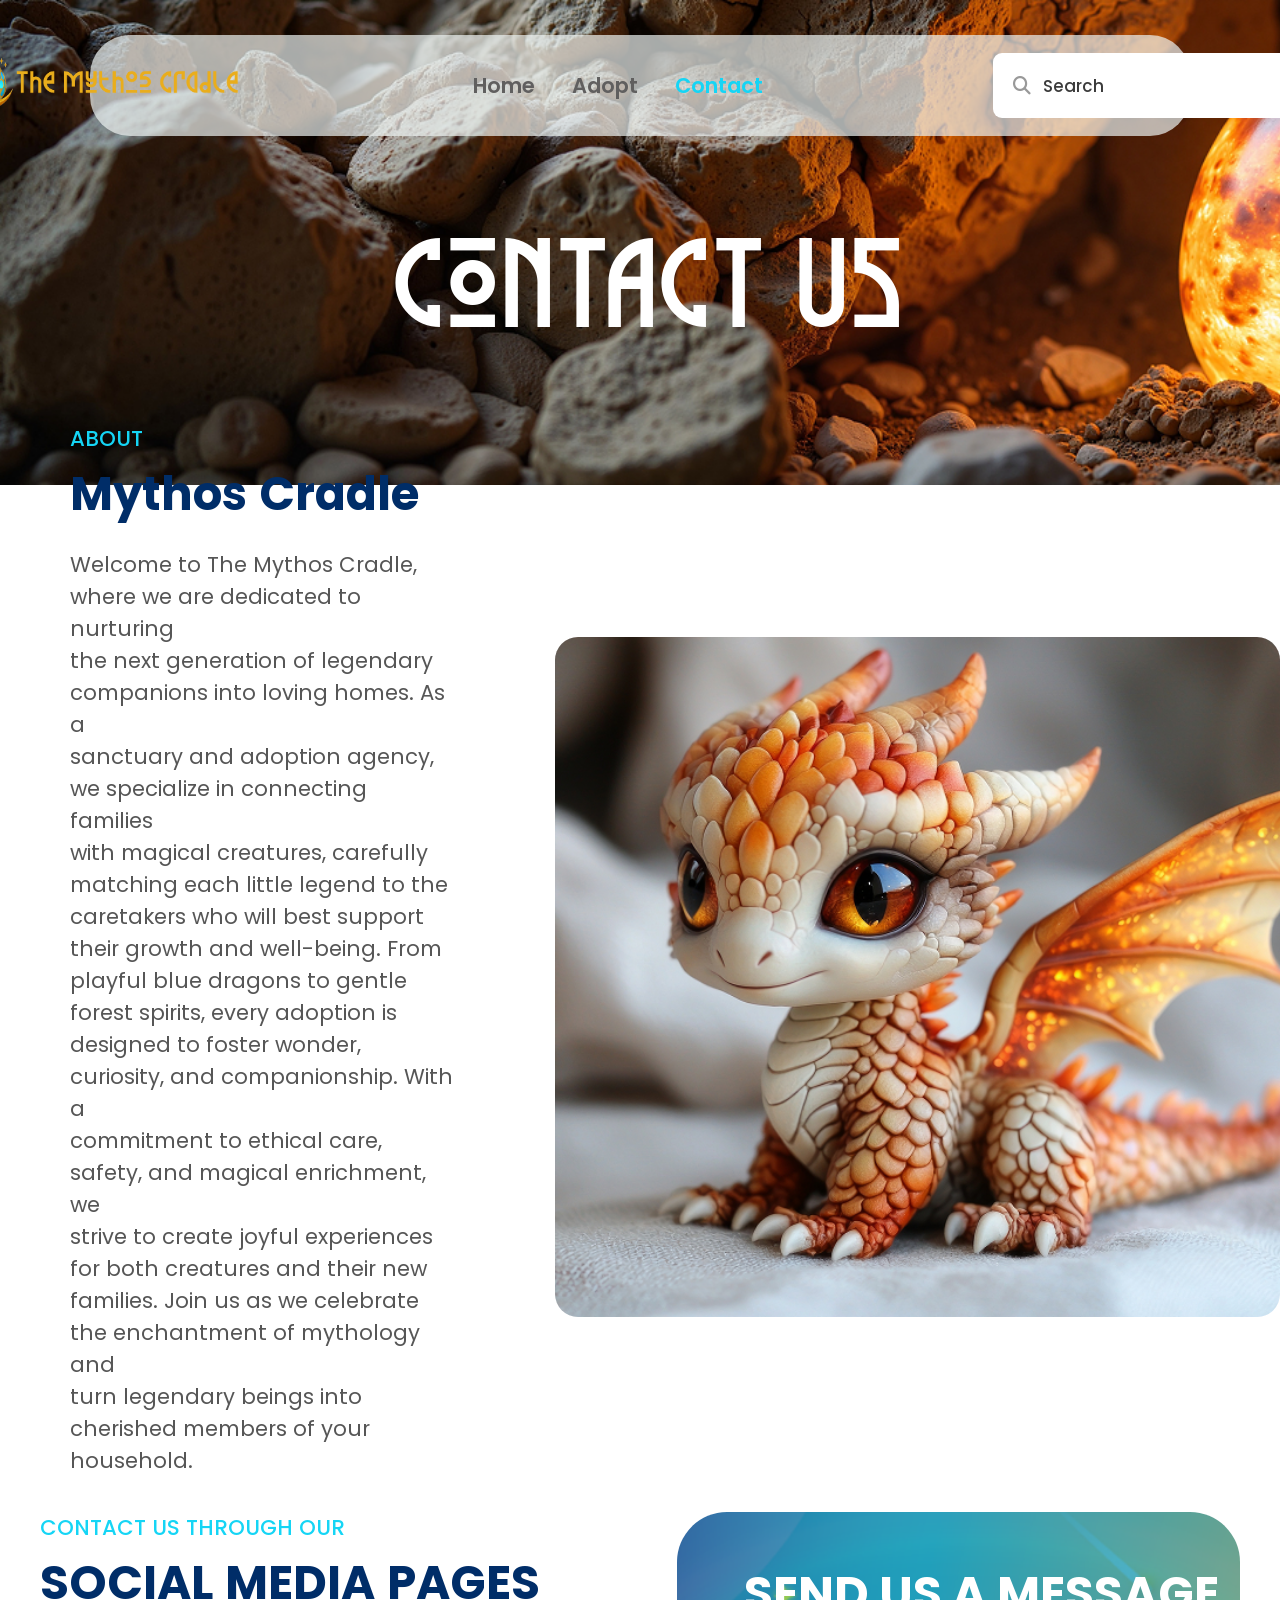
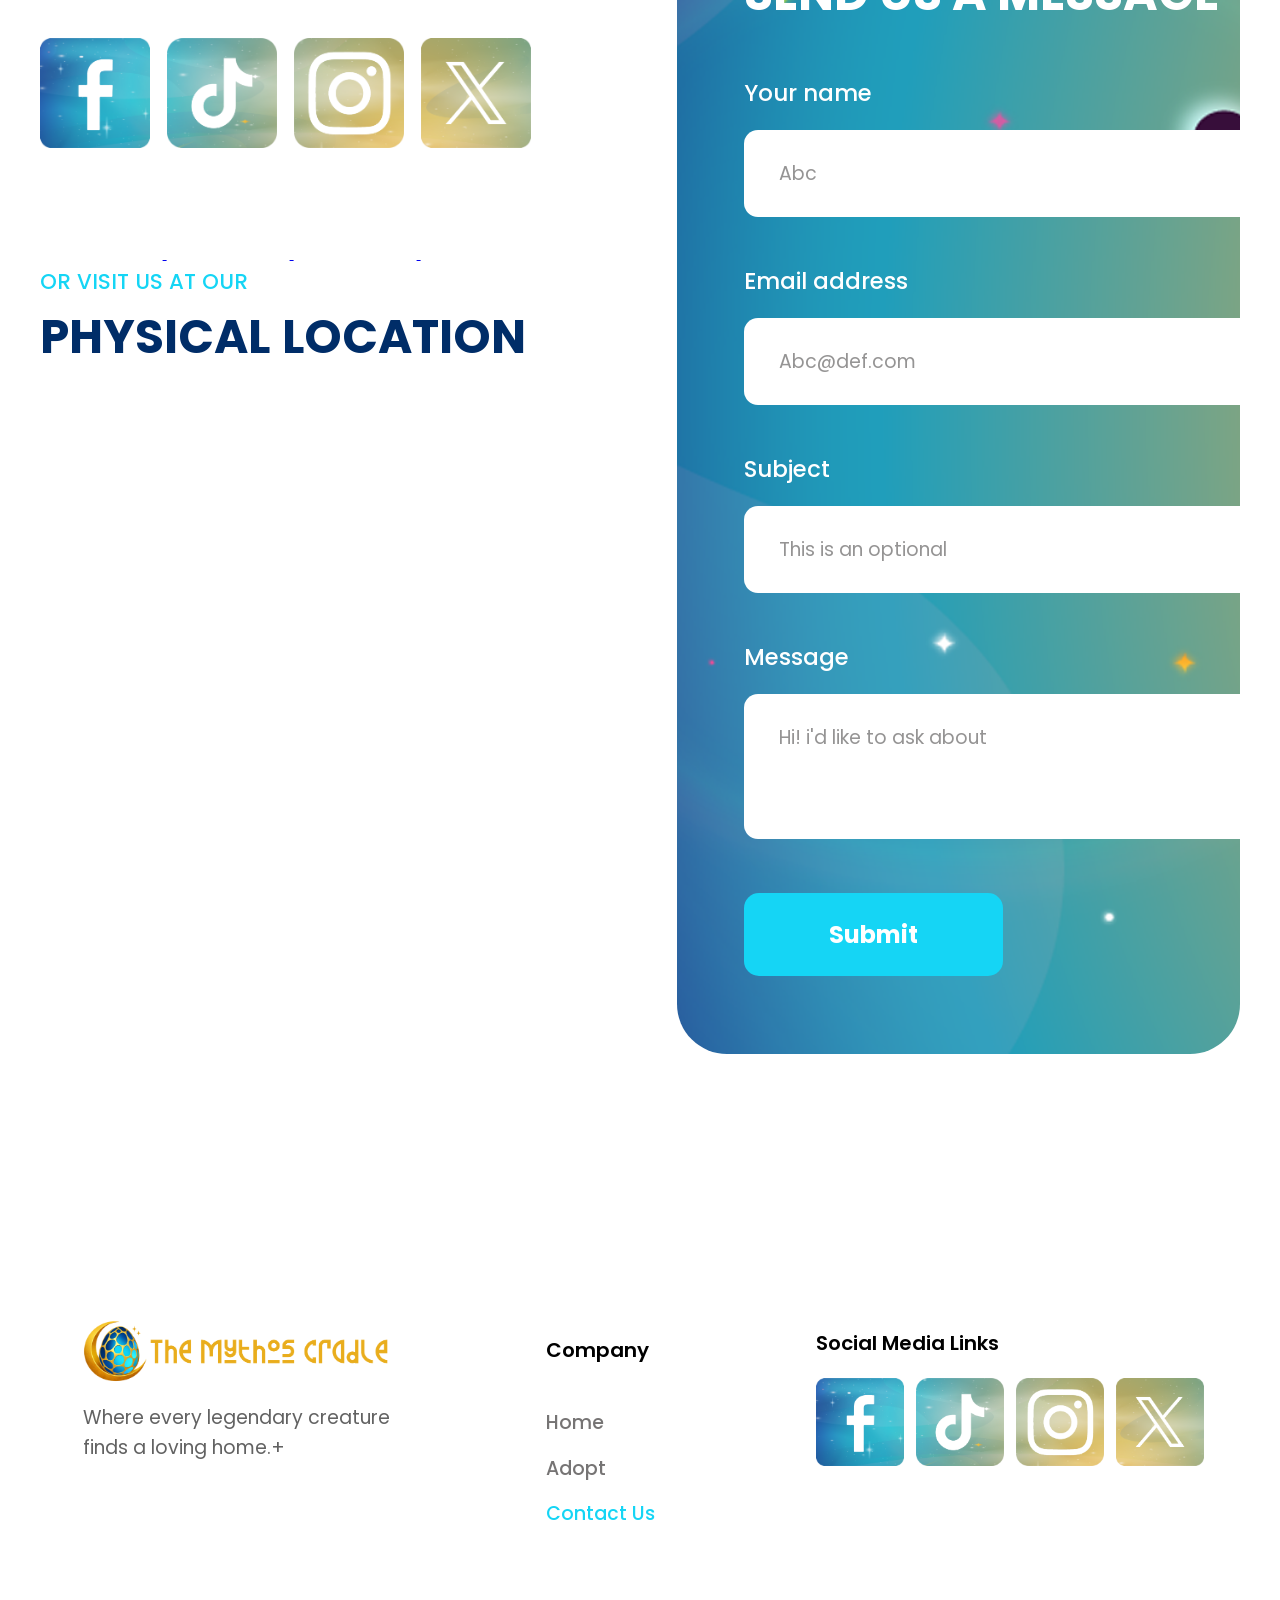
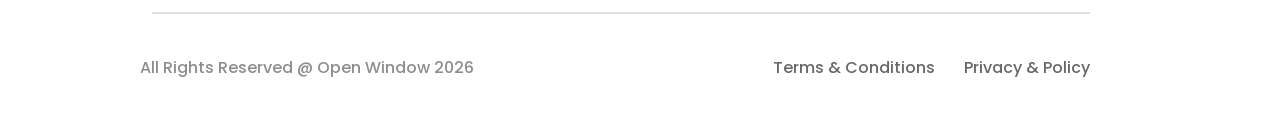
<file: pages/contact.html>
<!DOCTYPE html>
<html lang="en">
    <head>
        <meta charset="UTF-8">
        <meta http-equiv="X-UA-Compatible" content="IE-edge">
        <meta name="viewport" content="width=device-width, initial-scale=1.0">
        <meta name="keywords" content="template, html, css, image, paragraph, setup">
        <meta name="author" content="Declan Landman 262022">

        <title>Contact</title>

        <link rel="preconnect" href="https://fonts.googleapis.com">
        <link rel="preconnect" href="https://fonts.gstatic.com" crossorigin>
        <link href="https://fonts.googleapis.com/css2?family=Metamorphous&family=Poppins:ital,wght@0,100;0,200;0,300;0,400;0,500;0,600;0,700;0,800;0,900;1,100;1,200;1,300;1,400;1,500;1,600;1,700;1,800;1,900&display=swap" rel="stylesheet">
        <link rel="stylesheet" href="https://cdnjs.cloudflare.com/ajax/libs/font-awesome/6.5.0/css/all.min.css">

        <link rel="stylesheet" href="../css/main.css">

    </head>
    <body>

         <header class="headerContact">
        <div class="navbar">

            <div class="brandLogoMC">
                <a href="../index.html">
                <img src="../assets/img/logo.png" alt="pic of logo" class="mcLogo">
                </a>
            </div>
            
            <div class="navLinks">
                <a href="../index.html"><p>Home</p></a>
                <a href="../pages/Adopt.html"><p>Adopt</p></a>
                <a href="#" class="active"><p>Contact</p></a>
            </div>

            <form class="search-bar">
                <i class="fa-solid fa-magnifying-glass magIcon"></i>
                <input
                    type="text"
                    id="searchPet"
                    list="petList"
                    placeholder="Search">

                <datalist id="petList">
                    <option value="Azuron"></option>
                    <option value="Yuki"></option>
                    <option value="Aurelia"></option>
                    <option value="Lumina"></option>
                    <option value="Starwind"></option>
                    <option value="Briar"></option>
                </datalist>

            <div class="cart">
                <i class="fa-solid fa-basket-shopping"></i>
                <span class="tooltip">View Cradle</span>
            </div>

            </form>

        </div>

        <div class="adoptContactTitle">
                <p>CONTACT US</p>
            </div>

    </header> 

    <section class="aboutSite">
          
         <div class="dragonAndText">

            <div>
                <img src="../assets/img/contactImage 1.png" alt="pic of orange dragon" class="contactImg">
            </div>

            <div class="aboutText">

                <p class="aboutTitle">ABOUT</p>
                <p class="aboutSubTitle">Mythos Cradle</p>
                <p class="aboutPargraph">Welcome to The Mythos Cradle, where we are dedicated to nurturing<br>
                                the next generation of legendary companions into loving homes. As a<br> 
                                sanctuary and adoption agency, we specialize in connecting families<br> 
                                with magical creatures, carefully matching each little legend to the<br> 
                                caretakers who will best support their growth and well-being. From<br> 
                                playful blue dragons to gentle forest spirits, every adoption is<br> 
                                designed to foster wonder, curiosity, and companionship. With a<br> 
                                commitment to ethical care, safety, and magical enrichment, we<br> 
                                strive to create joyful experiences for both creatures and their new<br> 
                                families. Join us as we celebrate the enchantment of mythology and<br> 
                                turn legendary beings into cherished members of your household.</p>
                                
             </div>
        </div> 
    </section>

    <section class="mapForm">

        <div class="contactContainer">
            <div class="contactInfo">
                <p class="aboutTitle">CONTACT US THROUGH OUR</p>
                <p class="aboutSubTitle">SOCIAL MEDIA PAGES</p>
                <div class="smIcons">
            <a href="https://faceBook.com/theopenwindow" target="_blank">
                <img src="../assets/img/sm1.png" alt="Facebook" class="faceBook1">
            </a>

            <a href="https://tiktok.com/@open_window_" target="_blank">
                <img src="../assets/img/sm2.png" alt="Tiktok" class="tikTok2">
            </a>

            <a href="https://instagram.com/openwindowinstitute" target="_blank">
                <img src="../assets/img/sm3.png" alt="Instagram" class="instaGram3">
            </a>

            <a href="https://x.com/open_window_" target="_blank">
                <img src="../assets/img/sm4.png" alt="Twitter x" class="twitX4">
            </a>
        </div>
            <p class="aboutTitle">OR VISIT US AT OUR</p>
            <p class="aboutSubTitle">PHYSICAL LOCATION</p>
            <iframe class="mapSquare" src="https://www.google.com/maps/embed?pb=!1m18!1m12!1m3!1d3310.0648319489237!2d18.847878000000005!3d-33.93946059999999!2m3!1f0!2f0!3f0!3m2!1i1024!2i768!4f13.1!3m3!1m2!1s0x1dcdb33d01361945%3A0x45b7da17d194348e!2sOpen%20Window%20-%20Stellenbosch!5e0!3m2!1sen!2sza!4v1773665000565!5m2!1sen!2sza" width="100%" height="450" style="border:0;" allowfullscreen="" loading="lazy" referrerpolicy="no-referrer-when-downgrade"></iframe>
            </div>

            <div class="contactForm">

                <form class="whole" id="contactForm">
                    
                    <p class="send">SEND US A MESSAGE</p>

                    <div class="formElement">
                        <label for="name">Your name</label>
                        <input type="text" id="name" name="name" placeholder="Abc" required>
                    </div>

                    <div class="formElement">
                        <label for="email">Email address</label>
                        <input type="email" id="email" name="email" placeholder="Abc@def.com" required>
                    </div>

                    <div class="formElement">
                        <label for="subject">Subject</label>
                        <input type="text" id="subject" name="subject" placeholder="This is an optional" required>
                    </div>

                    <div class="formElement">
                        <label for="message">Message</label>
                        <textarea id="message" name="message" rows="3" cols="22" placeholder="Hi! i'd like to ask about" required></textarea>
                    </div>

                        <button class="submit">Submit</button>
                </form>

            </div>

        </div>
        <div id="thankYouPopup" class="thankYouPopup">
    <p id="thankYouText"></p>
    <button id="closePopup">OK</button>
</div>
    </section>

    <section class="bottomAdditional">

        <div class="brand_Desc">
            <div class="brandLogo">
                <a href="../index.html">
                 <img src="../assets/img/logo.png" alt="logo of tmc" class="imgBrandlogo">
                 </a>
                 <p class="brandDesc">Where every legendary creature<br>finds a loving home.+</p>
            </div>
        </div>

        <div class="companyLinks">

            <p class="comp">Company</p>
            <div class="HAC">
              <a href="../index.html">Home</a><br>
              <a href="../pages/Adopt.html">Adopt</a><br>
              <a href="#" class="active">Contact Us</a>
           </div>

        </div>

        <div class="smPicsText">

            <p class="smlText">Social Media Links</p>

        <div class="smLinks">
            
            <div class="tooltipContainer">
                <a href="https://faceBook.com/theopenwindow" target="_blank">
                    <img src="../assets/img/sm1.png" alt="Facebook" class="faceBook">
                </a>
                <span class="tooltip">Visit our Facebook page</span>
            </div>

            <div class="tooltipContainer">
                <a href="https://tiktok.com/@open_window_" target="_blank">
                    <img src="../assets/img/sm2.png" alt="Tiktok" class="tikTok">
                </a>
                <span class="tooltip">Visit our Tiktok page</span>
            </div>

            <div class="tooltipContainer">
                <a href="https://instagram.com/openwindowinstitute" target="_blank">
                    <img src="../assets/img/sm3.png" alt="Instagram" class="instaGram">
                </a>
                <span class="tooltip">Visit our Instagram page</span>
            </div>

            <div class="tooltipContainer">
                <a href="https://x.com/open_window_" target="_blank">
                    <img src="../assets/img/sm4.png" alt="Twitter x" class="twitX">
                </a>
                <span class="tooltip">Visit our X page</span>
            </div>
            
        </div>
            
        </div>

    </section>

    <section class="thin"></section>

    <footer>
        
            <div class="footerLeft">
                <p>All Rights Reserved @ Open Window 2026</p>            </div>
            <div class="footerRight">
                <a href="#">Terms & Conditions</a>
                <a href="#">Privacy & Policy</a>
            </div>
        
            
     </footer>
        <script src="/js/script.js"></script>
    </body>

</html>
</file>
<file: css/main.css>
body{
    margin: 0;
    font-family: 'Poppins', sans-serif
}

@font-face{
font-family: "TitleFont";
src: url("../assets/fonts/mythology_of_egypt/Mythology\ Of\ Egypt.otf");
}

.navbar{
   display: flex;
   justify-content: center; 
   align-items: center;
   gap: 230px;
   padding: 12px 0;
   margin-left: 90px;
   margin-right: 90px;
   background-color: rgba(237, 243, 241, 0.7);
   border-radius: 40px;
}

.mcLogo{
    height: 70px;
}

.navLinks{
    display: flex;
    gap: 37px;
}

.navLinks :hover,
.HAC :hover{
    color: #15d5f5;
}

.navLinks a.active,
.HAC a.active{
    color: #15d5f5;
}

.navLinks a{
    text-decoration: none;
    font-size: 21px;
    font-weight: 600;
    color:rgb(96, 95, 95);
}

.search-bar {
    display: flex;
    align-items: center;
    background: #ffffff;
    border-radius: 9px;
    padding: 15px 20px;
    width: 300px;
}

.magIcon {
    font-size: 18px; 
    color: rgb(153, 153, 153);
    margin-right: 10px;
}

.search-bar input {
    flex: 1;
    border: none;
    outline: none;
    background-color: #ffffff;
    font-size: 17px;
    font-weight: 450;
    font-family: 'Poppins', sans-serif  
}

.search-bar input::placeholder {
    color: rgb(59, 59, 59);
}

.cart {
    position: relative;
    font-size: 24px;
    cursor: pointer;
    color: #444;  
}

.cradBadge{

    display: flex;
    justify-content: center;
    align-items: center;
    position: absolute;
    top: -12px;
    right: -12px;
    width: 22px;
    height: 22px;
    border-radius:50% ;
    background-color: red;
    color: white;
    font-size: 13px;
    font-weight: bold;

}

.tooltip {
    position: absolute;
    bottom: -35px; 
    background-color: #ffffff;
    color: black;
    border: 2px solid black;
    padding: 6px 10px;
    font-size: 14px;
    white-space: nowrap;
    opacity: 0;
}

.cart:hover .tooltip,
.tooltipContainer:hover .tooltip{
    opacity: 1;
    transition-delay: 1s;
}
.navbar,
.adoptContactTitle {
    position: relative;
    z-index: 1;
}





header{
    background-image: url("../assets/img/homeHeader.png");
    background-size: cover;
    background-repeat: no-repeat;
    height: 115vh;
    padding-top: 35px;
    display: flex;
    flex-direction: column;
}

.MainTitle{
    display: flex;
    justify-content: flex-end;
    padding-right: 120px;
    padding-top: 290px;
    font-family: "TitleFont", sans-serif;
    font-size: 110px;
    color: #e9ad1c;
    margin-top: 0px;
}

.MainTitle p{
    margin-bottom: 0;
}

.slogan{
    display: flex;
    justify-content: flex-end;
    margin-right: 180px;
    font-size: 25px;
    margin-top: 0;
    color: #ffffff;
    font-family: 'Metamorphous', sans-serif
}

.unicorn{
    display: flex;
    align-items: center;
    justify-content: center;
    height: 115vh;
    background-color: #002d68; 
}

.uniAndText{
    display: flex;
    justify-content: center;
    align-items: center;
    gap: 100px;
}

#slied{
    flex: 1;
    max-width: 520px;
}

.sliderimgone{
    
    width: 100%;
    height: 550px;
    object-fit: cover;
    display: block;
}

.uniText p,
.uniText p,
.uniText p{
    margin: 0;
}

.uniTitle{
    padding-bottom: 11px;
    color: #e9ad1c;
    font-size: 16pt;
    font-weight: 600;
}

.uniSubTitle{
    line-height: 1.3;
    color: #ffffff;
    font-size: 35pt;
    word-spacing: 2px;
    padding-bottom: 26px;
    font-weight: 700;
}

.uniPara{
    color: #ffffff;
    font-size: 16pt;
    line-height: 1.6;
    padding-bottom: 40px;
}

.sanctuary{
    display: flex;
    align-items: center;
    height: 90vh;
    background-color: #ffffff; 
}

.birdAndText{
    display: flex;
    flex-direction: row-reverse;
    align-items: center;   
}

.sanctuaryText{
  padding-right: 36px;
  padding-left: 180px;
}

.sanctuaryImg{
    width: 740px;
    height: 550px;
    border-radius: 27px; 
}

.sanctuaryText p,
.sanctuaryText p,
.sanctuaryText p{
    margin: 0;
}

.sancTitle{
    padding-bottom: 10px;
    color: #15d5f5;
    font-size: 16pt;
    font-weight: 500;
}

.sancSubTitle{
    line-height: 1.3;
    color: #20163c;
    font-size: 35pt;
    word-spacing: 2px;
    padding-bottom: 24px;
    font-weight: 700;
}

.sancPargraph{
    color: rgb(86, 86, 86);
    font-size: 16pt;  
}

.testimony{
    display: flex;
    flex-direction: column;
    justify-content: space-around;
    align-items: center;
    height: 125vh;
    background-color: #002d68;   
}

.testTitle{
    text-align: center;
    color: #e9ad1c;
    font-size: 21px;
    font-weight: 600;
    line-height: 2.2;
    margin: 0;
}

.testSubtitle{
    text-align: center;
    color: #ffffff;
    font-size: 47px;
    font-weight: 650;
    line-height: 1.3;
    margin: 0;
}

.fourPets{
    display: flex;
    gap: 40px;
    height: 320px;
}

.iPercy,
.iRipple,
.iAtlas,
.iSkye{
    border-radius: 15px;
    height: 325px;
    width: 325px;
}

.testHead p,
.testHead p,
.imgPercy img,
.imgPercy h3,
.imgPercy p,
.imgRipple img,
.imgRipple h3,
.imgRipple p,
.imgAtlas img,
.imgAtlas h3,
.imgAtlas p,
.imgSkye img,
.imgSkye h3,
.imgSkye p{
    margin: 0;
}

.imgPercy,
.imgRipple,
.imgAtlas,
.imgSkye{
    display: flex;
    flex-direction: column;
    justify-content: center;  
}

.percyTitle,
.rippleTitle,
.atlasTitle,
.skyeTitle{
    color: #ffffff;
    font-size: 24px;
    text-align: center;
    padding-top: 10px;
}

.percyDesc,
.rippleDesc,
.atlasDesc,
.skyeDesc{
    color: #ffffff;
    text-align: center;
    line-height: 1.8;
    margin-bottom: 50px;
}

.CALbutton button{
    border-radius: 16px;
    margin-top: 40px;
    padding: 20px 25px;
    font-size: 25px;
    color: #ffffff;
    border: none;
    background-color: #15d5f5;
    font-family: 'Poppins', sans-serif
}






.headerAdopt{
    position: relative;
    height: 50vh;
    padding-top: 35px;
    display: flex;
    flex-direction: column;
}

.headerAdopt::before {
    content: "";
    position: absolute;
    top: 0;
    left: 0;
    width: 100%;
    height: 100%;
    background-image: url("../assets/img/adoptHeader.png");
    background-size: cover;
    background-repeat: no-repeat;
    background-position: center;
    filter:blur(6px);
    z-index: 0;
}

.adoptContactTitle{
    display: flex;
    justify-content: center;
    align-items: center;
    font-family: "TitleFont", sans-serif;
    font-size: 113px;
    color: #ffffff;
}

.adoptContactTitle p{
    margin-top: 90px;
    margin-bottom: 10px;
}

.introduction{
    display: flex;
    justify-content: center;
    align-items: center;
    background-color: #002d68;
    height: 50vh;
}

.introText p,
.introText p{
    margin: 0;
}

.introText{
    display: flex;
    flex-direction: column;
    justify-content: center;
    text-align: center;
    gap: 20px;
}

.yellowHead{
    font-size: 45px;
    color: #e9ad1c;
    font-family: 'Metamorphous', sans-serif
}

.introParagraph{
    color: #ffffff;
    font-size: 20px;
}

.yellowbar{
    display: flex;
    justify-content: center;
    align-items: center;
    background-color: #e9ad1c;
    height: 14vh;
}

.yellowCont{
    display: flex;
    gap: 395px;
}

.yellowLeft,
.yellowRight,
.filterIcons{
    display: flex;
    justify-content: center;
    align-items: center;
}

.filt,
.fourcircles {
    height: 21px;
}

.filtWord{
    font-size: 23px;
    color: #ffffff;
    padding-right: 33px;
    padding-left: 18px;
}

.divVert{
    font-size: 48px;
    font-weight: 200;
    color: #7c9397;
    padding-right: 35px;
    padding-left: 93px;
}

.pageRes{
    font-size: 19px;
    font-weight: 500;
    color: white;
}

.ssb{
    font-size: 23px;
    color: #ffffff;
    font-weight: 500;
    padding-right: 22px;
}

input#num{
    height: 60px;
    width: 36px;
    padding-left: 24px;
    font-size: 23px;
    font-weight: 500;
    border-radius: 15px;
    background-color: #fae4ae;
    border: none;
    color: #3a2b64;
    margin-right: 36px;
}

select#topic{
    height: 60px;
    width: 220px;
    padding-left: 24px;
    font-size: 23px;
    font-weight: 500;
    border-radius: 15px;
    background-color: #fae4ae;
    border: none;
    color: #3a2b64;
}

.whiteBackground,
.blueBackground{
    display: flex;
    justify-content: center;
    align-items: center;
    height: 110vh;
    gap: 105px;
    background-color: #ffffff;
}
.blueBackground{
    background-color: #002d68;  
}

.adoptImg{
    height: 700px;
    width: 540px;
    border-radius: 17px; 
}

.adoptData{
    display: flex;
    flex-direction: column;
    padding-right: 20px;
}

.titleTextBlack,
.titleTextWhite{
    font-size: 50px;
    font-weight: 600;
    margin: 0;  
}
.titleTextWhite{
    color: #ffffff;  
}

.price{
    display: flex;
    gap: 61px;
}

.discountPrice,
.discountPriceBlue,
.regPrice{
    font-size: 28px;
    font-weight: 500;
    color: #9b9b9b;
    margin: 0;
}
.discountPriceBlue{
    color: #15d5f5;
}
.regPrice{
    text-decoration: line-through;
}

.starsRatingBox{
    display: flex;
    align-items: center;
}

.yellowstar{
    color: #e9ad1c;
    font-size: 30px;
    margin: 0;
    padding-right: 70px; 
}

.divider{
    font-size: 38px;
    font-weight: 200;
    color: grey;
    padding-right: 23px;
    margin: 0;
}

.label{
    color: #a2a2a2;
    font-size: 15px;
    margin: 0;
}

.paraTextBlack,
.paraTextWhite{
    font-size: 19px;
    font-weight: 500;
    line-height: 1.8;
    margin: 0;
}
.paraTextWhite{
    color: #ffffff;
    font-weight: 400;
}

.adoptButtons{
    display: flex;
    gap: 35px;
    padding-top: 13px;
}

.countButBlue,
.countButOrange{
    display: flex;
    align-items: center;
    gap: 10px;
    background-color: #002d68;
    padding: 15px 0px;
    border-radius: 12px;
}
.countButOrange{
    background-color: #e9ad1c;
}

.countDisp{
    font-size: 20px;
    font-weight: 700;
    width: 40px;
    text-align: center;
    color: white;
}

.minButB,
.plusButB,
.minButO,
.plusButO{
    width: 50px;
    height: 50px;
    background-color: #002d68;
    color: white;
    border: none;
    border-radius: 10px;
    font-size: 20px;
    font-weight: 700;
    font-family: 'Poppins', sans-serif;
    cursor: pointer;
    transition: 0.3s;
}
.minButO,
.plusButO{
    background-color: #e9ad1c;
}
.minButB:hover,
.plusButB:hover{
    background-color: #114281;
}
.minButO:hover,
.plusButO:hover{
    background-color: #ecb73b;
}



.atcBut{
    border-radius: 14px;
    border: none;
    padding: 22px 60px;
    font-size: 23px;
    font-weight: 600;
    color: #ffffff;
    background-color: #15d5f5;
    font-family: 'Poppins', sans-serif
}
.atcBut:hover,
.CALbutton button:hover{
    background-color: #109ab3;
}
.atcBut:active,
.CALbutton button:active{
    background-color: #65bccc;
}



.info-box{
    width:745px;
    border-top:1px solid rgb(171, 171, 171);
    font-size: 19px;
    color: #a8a7a7;
    padding-top: 38px;
    margin-top: 45px;
    line-height: 2.3;
}

.row{
    display:flex;
    margin: 0;
}

.item{
    width:120px;
    margin: 0;
}

.colon{
    width:40px;
    text-align:center;
    margin: 0;
}

.description{
    flex:1;
    margin: 0;
}







.headerContact{
    background-image: url("../assets/img/contactHeader.png");
    background-size: cover;
    background-repeat: no-repeat;
    height: 50vh;
    padding-top: 35px;
    display: flex;
    flex-direction: column;
}

.aboutSite{
    display: flex;
    align-items: center;
    height: 110vh;
    background-color: #ffffff; 
}

.dragonAndText{
    display: flex;
    flex-direction: row-reverse;
    align-items: center;   
}

.aboutText{
  padding-right: 100px;
  padding-left: 70px;
  padding-bottom: 60px;
}

.contactImg{
    width: 725px;
    height: 680px;
    border-radius: 23px; 
}

.aboutText p,
.aboutText p,
.aboutText p{
    margin: 0;
}

.aboutTitle{
    padding-bottom: 10px;
    color: #15d5f5;
    font-size: 16pt;
    font-weight: 500;
}

.aboutSubTitle{
    line-height: 1.3;
    color: #002d68;
    font-size: 35pt;
    word-spacing: 2px;
    padding-bottom: 24px;
    font-weight: 700;
}

.aboutPargraph{
    color: rgb(86, 86, 86);
    font-size: 16pt;
    line-height: 1.5;  
}

.mapForm{
    height: 150vh;
    background-color: #ffffff;
}

.contactContainer{
    display: flex;
    flex-direction: row;
    justify-content: center;
    align-items: flex-start;
}

.contactInfo p,
.contactInfo p,
.contactInfo p,
.contactInfo{
    margin: 0;
}

.contactInfo, .contactForm{
    width: 44%;
    padding: 37px;
}

.faceBook1,
.tikTok2,
.instaGram3,
.twitX4{
    height: 110px;
    padding-right: 13px;
    padding-bottom: 111px;  
}
.faceBook1:hover,
.tikTok2:hover,
.instaGram3:hover,
.twitX4:hover{
    transform: scale(1.1);
}

.mapSquare{
    width: 695px;
    height: 617px;
    border-radius: 30px;
}

.whole{
    display: flex;
    flex-direction: column;
    gap: 47px; 
}

.contactForm form{
    background-image: url("../assets/img/formBackground.png");
    background-size: cover;
    background-repeat: no-repeat;
    border-radius: 50px;
}

.formElement{
   padding-left: 67px; 
}

.send{
    padding-left: 67px;
    font-size: 47px;
    font-weight: 700;
    color: #ffffff;
    margin-bottom: 0;
}

.formElement label{
    color: white;
    font-size: 23px;
    font-weight: 500;
}

.contactForm input,
.contactForm textarea{
    padding-right: 345px;
    padding-top: 29px;
    padding-bottom: 29px;
    padding-left: 35px;
    border: none;
    border-radius: 14px;
    font-family: 'Poppins';
    font-size: 19px;
    margin-top: 20px;
    resize:none;
    color: #757575;
}
.contactForm textarea{
    padding-right: 360px; 
}
.contactForm input::placeholder,
.contactForm textarea::placeholder {
    color: #959494; 
}

.contactForm button{
    width: auto;
    align-self: flex-start;
    padding: 24px 85px;
    margin-left: 67px;
    margin-bottom: 78px;
    border-radius: 15px;
    border: none;
    background-color: #15d5f5;
    font-family: 'Poppins';
    font-size: 24px;
    font-weight: 700;
    color: #ffffff;
}

.contactForm button:hover{
    background-color: #002d68;
}
.contactForm button:active{
    background-color: #1f4d89;
}







.bottomAdditional{
    display: flex;
    justify-content: space-around;
    align-items: center;
    height: 43vh;
    background-color: #ffffff;  
}

.imgBrandlogo{
    height: 75px;
    padding-bottom: 7px;
}

.brandDesc{
    font-size: 19px;
    padding-left: 7px;
    color: #626262;
    line-height: 1.6;
    padding-bottom:20px ;
    margin: 0;
}

.brand_Desc{
    padding-bottom: 40px;   
}

.comp{
    font-size: 20px;
    font-weight: 600;
    line-height: 3;
}

.HAC a{
    line-height: 2.4;
    font-size: 19px;
    color: #767474;
    text-decoration: none;
    font-weight: 500;
}

.smPicsText{
    padding-bottom: 57px;
}

.faceBook,
.tikTok,
.instaGram,
.twitX{
    height: 88px;
    padding-left: 8px;
}
.faceBook:hover,
.tikTok:hover,
.instaGram:hover,
.twitX:hover{
    transform: scale(1.1);
}

.smlText{
    padding-left: 8px;
    font-size: 20px;
    font-weight: 600;  
}

footer{
    display: flex;
    flex-direction: row;
    justify-content: space-between;
    align-items: center;
    text-align: center;
    padding: 25px 40px;
    background-color: #ffffff;
    color: rgb(45, 45, 45);
}

.footerRight{
    display:flex;
    gap: 29px;
    padding-right: 150px;
    font-size: 16px;
    font-weight: 500;
}

.footerRight a{
    text-decoration: none;
    color: #696868;
}

.footerLeft{
    margin-left: 100px;
    color: #8f8e8e;
    font-weight: 500;
}


.fixedBut {
    position: fixed;
    bottom: 80px;  
    right: 45px;  
    border-radius: 14px;
    border: none;
    padding: 22px 90px;
    cursor: pointer;
    font-size: 23px;
    font-weight: 600;
    color: #ffffff;
    background-color: #907b1e;
    font-family: 'Poppins', sans-serif
    
}
.fixedBut:hover{
    background-color: #e9ad1c;
}
.fixedBut:active{
    background-color: #eace8c;
}

.butBadge{
    display: flex;
    justify-content: center;
    align-items: center;
    position: absolute;
    top: -10px;
    right: -10px;
    width: 24px;
    height: 24px;
    border-radius:50% ;
    background-color: red;
    color: white;
    font-size: 13px;
    font-weight: bold;
}


.thin{
    height: 1.5px;
    margin-left: 152px;
    margin-right: 190px;
    background-color: #e1e1e1;
}

.tooltipContainer {
    position: relative;
    display: inline-block;
}

.popup{
    display:none;
    position:fixed;
    top:0;
    left:0;
    width:100%;
    height:100%;
    background:rgba(0,0,0,0.8);
    z-index:9999;
}
.popCont{
    background:white;
    width:100%;
    height:100%;
    overflow-y:auto;
    padding:50px;
    box-sizing:border-box;
}


.cradPet{
    display:flex;
    justify-content:space-between;
    align-items:center;
    padding:20px;
    border-bottom:1px solid #d9d9d9;
}

.cradPet p{
    margin:0;
    font-size:20px;
    font-weight:500;
}

.popCount{
    display:flex;
    align-items:center;
    gap:12px;
}
.popCount button{
    width:40px;
    height:40px;
    border:none;
    border-radius:8px;
    background:#002d68;
    color:white;
    font-size:20px;
    cursor:pointer;
}

.popCount span{
    width:35px;
    text-align:center;
    font-size:20px;
    font-weight:600;
}


.thankYouPopup{
    display: none;
    position: fixed;
    top: 50%;
    left: 50%;
    transform: translate(-50%, -50%);
    background-color: white;
    padding: 25px;
    border: 2px solid #002d68;
    border-radius: 10px;
    text-align: center;
    z-index: 1000;
}

.thankYouPopup button{
    margin-top: 15px;
    padding: 8px 20px;
    cursor: pointer;
}

.cradleTitle{
    color:#002d68;
    font-size:42px;
    margin-bottom:35px;
}

.cartSummary h2{
    color:#002d68;
    font-size:32px;
}

.continueBtn{
    display:block;
    margin:0 auto;
    padding:18px 40px;
    border:none;
    border-radius:12px;
    background:#15d5f5;
    color:white;
    font-size:22px;
    font-weight:600;
    cursor:pointer;
    font-family:'Poppins',sans-serif;
}

.continueBtn:hover{
    background:#109ab3;
}

.deleteBtn{
    border:none;
    background:#e9ad1c;
    color:white;
    padding:10px 18px;
    border-radius:8px;
    cursor:pointer;
    font-weight:600;
    font-family:'Poppins',sans-serif;
}

.deleteBtn:hover{
    background:#c89515;
}
</file>
